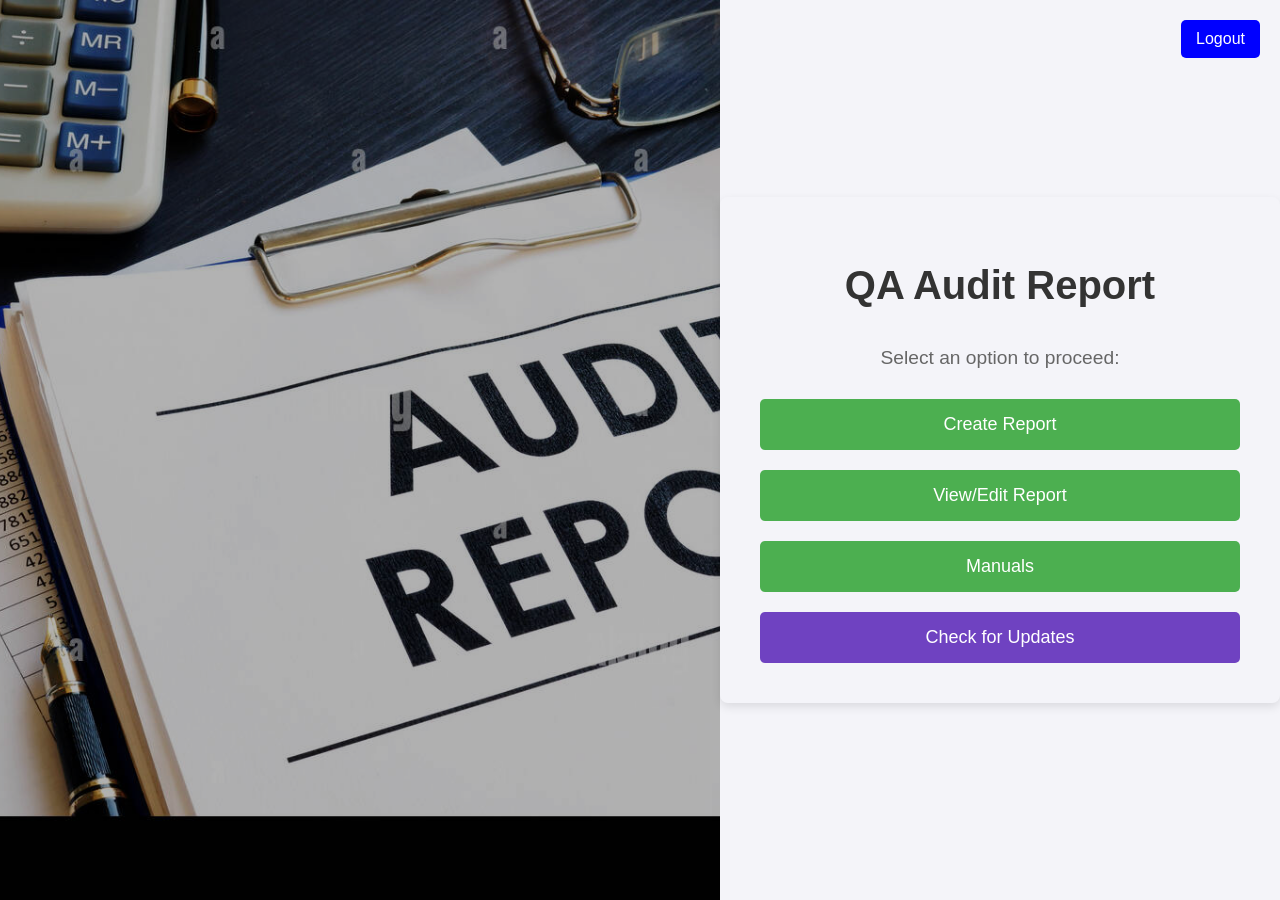
<file: index.html>
<!DOCTYPE html>
<html lang="en">
<head>
  <meta charset="UTF-8">
  <meta name="viewport" content="width=device-width, initial-scale=1.0">
  <title>QA Audit Report</title>
  <style>
    /* General Body Style */
    body {
      margin: 0;
      padding: 0;
      height: 100vh;
      display: flex;
      justify-content: flex-start;
      align-items: center;
      font-family: 'Arial', sans-serif;
      background-color: #f4f4f9;
    }

    /* Background image and left side style */
    .background {
      background-image: url('audit.jpg'); /* Adjust with correct path */
      background-size: cover;
      background-position: center;
      height: 100vh;
      width: 60%;
      filter: brightness(0.7);
    }

    /* Content Section on the Right */
    .content {
      width: 40%;
      padding: 40px;
      border-radius: 8px;
      box-shadow: 0 4px 10px rgba(0, 0, 0, 0.1);
      display: flex;
      flex-direction: column;
      align-items: center;
      justify-content: center;
      position: relative;
    }

    h1 {
      font-size: 2.5rem;
      color: #333;
      margin-bottom: 20px;
      font-weight: bold;
    }

    p {
      font-size: 1.2rem;
      color: #666;
      margin-bottom: 30px;
    }

    /* Button Styling */
    .container {
      display: flex;
      flex-direction: column;
      gap: 20px;
      width: 100%;
    }

    button {
      padding: 15px;
      background-color: #4CAF50;
      color: white;
      border: none;
      border-radius: 5px;
      font-size: 18px;
      cursor: pointer;
      transition: background-color 0.3s ease;
      width: 100%;
    }

    button:hover {
      background-color: #45a049;
    }

    /* Logout Button Style */
    .acto-buttons {
      position: absolute;
      top: 20px;
      right: 20px;
      display: flex;
      align-items: center;
      gap: 10px;
    }

    .logout-button {
      background-color: blue;
      padding: 10px 15px;
      border: none;
      border-radius: 5px;
      color: white;
      font-size: 16px;
      cursor: pointer;
    }

    .logout-button:hover {
      background-color: darkblue;
    }

    /* Modal Overlay Style */
    .modal {
      display: none; /* Hidden by default */
      position: fixed;
      z-index: 2000;
      left: 0;
      top: 0;
      width: 100%;
      height: 100%;
      overflow: auto;
      background-color: rgba(0, 0, 0, 0.6);
      justify-content: center;
      align-items: center;
    }

    .modal-content {
      background-color: #fff;
      margin: auto;
      padding: 20px;
      border-radius: 8px;
      width: 90%;
      max-width: 500px;
      position: relative;
      text-align: center;
    }

    .modal-content h2 {
      margin-top: 0;
    }

    .close {
      position: absolute;
      top: 10px;
      right: 15px;
      font-size: 28px;
      font-weight: bold;
      color: #aaa;
      cursor: pointer;
    }

    .close:hover {
      color: #000;
    }

    /* PDF option buttons in modal */
    .pdf-option {
      display: block;
      margin: 15px auto;
      padding: 12px 20px;
      background-color: #007bff;
      color: #fff;
      border: none;
      border-radius: 5px;
      font-size: 16px;
      cursor: pointer;
      width: 80%;
      max-width: 400px;
    }
    
    .pdf-option:hover {
      background-color: #0056b3;
    }

    /* Responsive Design */
    @media (max-width: 768px) {
      .background {
        width: 100%;
        height: 50%;
      }
      .content {
        width: 100%;
        height: 50%;
        padding: 20px;
      }
      h1 {
        font-size: 2rem;
      }
      p {
        font-size: 1rem;
      }
      button {
        font-size: 16px;
      }
      .acto-buttons {
        top: 10px;
        right: 10px;
      }
      .logout-button {
        font-size: 14px;
        padding: 8px 12px;
      }
    }

.modal-flex-container {
  background: white;
  margin: auto;
  padding: 20px;
  border-radius: 8px;
  width: 90%;
  max-width: 1200px;
  display: flex;
  flex-wrap: wrap;
  justify-content: center;
  align-items: flex-start;
  gap: 40px;
  max-height: 80vh;
  overflow-y: auto;
}

.column {
  flex: 1;
  min-width: 300px;
}

.pdf-option {
  display: block;
  width: 100%;
  text-align: left;
  padding: 10px;
  margin-bottom: 5px;
  font-family: sans-serif;
  font-size: 14px;
  white-space: normal;
  border: none;
  cursor: pointer;
}

    /* Loader Spinner */
    .loader {
      border: 4px solid #f3f3f3;
      border-top: 4px solid #6f42c1;
      border-radius: 50%;
      width: 20px;
      height: 20px;
      animation: spin 2s linear infinite;
      display: inline-block;
      vertical-align: middle;
      margin-right: 8px;
    }
    @keyframes spin {
      0% { transform: rotate(0deg); }
      100% { transform: rotate(360deg); }
    }
</style>
</head>
<body>

  <!-- Logout Button (Top Right) -->
  <header>
    <div class="acto-buttons">
      <button class="logout-button" onclick="logout()">Logout</button>
    </div>
  </header>

  <!-- Background Image Section (Left Side) -->
  <div class="background"></div>

  <!-- Content Section (Right Side) -->
  <div class="content">
    <h1>QA Audit Report</h1>
    <p>Select an option to proceed:</p>
    <div class="container">
      <button onclick="showCreateReportModal()">Create Report</button>
      <button onclick="showViewReportModal()">View/Edit Report</button>
      <!-- Manuals Button -->
      <button onclick="showManualModal()">Manuals</button>
      <!-- Check for Updates Button -->
      <button onclick="triggerDBMigration()" style="background-color: #6f42c1;">Check for Updates</button>
    </div>
  </div>

  <!-- Modal for Create Report Selection -->
  <div id="createReportModal" class="modal" style="display: none;">
    <div class="modal-content" style="max-width: 480px; padding: 25px; border-radius: 12px; box-shadow: 0 10px 30px rgba(0,0,0,0.3);">
      <span class="close" onclick="hideCreateReportModal()">&times;</span>
      <h2 style="color: #2c3e50; margin-bottom: 8px; font-size: 1.6rem;">Select Report Type</h2>
      <p style="color: #7f8c8d; font-size: 0.95rem; margin-bottom: 25px;">Choose the checklist category to create:</p>
      
      <button class="pdf-option" onclick="createStandardReport()" style="background-color: #007bff; font-weight: bold; border-radius: 8px; padding: 14px; margin-bottom: 12px; display: flex; align-items: center; justify-content: center; gap: 10px;">
        QC Checklist
      </button>

      <button class="pdf-option" onclick="createHhpReport()" style="background-color: #d9534f; font-weight: bold; border-radius: 8px; padding: 14px; display: flex; align-items: center; justify-content: center; gap: 10px;">
         HHP LOCO Checklist
      </button>
    </div>
  </div>

  <!-- Modal for View/Edit Report Selection -->
  <div id="viewReportModal" class="modal" style="display: none;">
    <div class="modal-content" style="max-width: 480px; padding: 25px; border-radius: 12px; box-shadow: 0 10px 30px rgba(0,0,0,0.3);">
      <span class="close" onclick="hideViewReportModal()">&times;</span>
      <h2 style="color: #2c3e50; margin-bottom: 8px; font-size: 1.6rem;">View Reports</h2>
      <p style="color: #7f8c8d; font-size: 0.95rem; margin-bottom: 25px;">Select which report dashboard to open:</p>
      
      <button class="pdf-option" onclick="window.location.href='viewReports.php'" style="background-color: #17a2b8; font-weight: bold; border-radius: 8px; padding: 14px; margin-bottom: 12px; display: flex; align-items: center; justify-content: center; gap: 10px;">
        📋 View QC Checklist Reports
      </button>

      <button class="pdf-option" onclick="window.location.href='viewHhpReports.php'" style="background-color: #d9534f; font-weight: bold; border-radius: 8px; padding: 14px; display: flex; align-items: center; justify-content: center; gap: 10px;">
        🚂 View HHP LOCO Reports
      </button>
    </div>
  </div>

<!-- Modal for Manuals -->
<div id="manualModal" class="modal" style="display: none;">
  <div class="modal-flex-container">
     <div class = "column">     
       <h2>Installation Manuals</h2>
<button class="pdf-option"
  onclick="window.open('Manual_Documents/Installation/1.%205%2053%2076%200014%20Loco%20Kavach%20V2.0%20Installation_Manual.pdf', '_blank')">
  Loco Kavach Installation Manual
</button>

 <button class="pdf-option"
  onclick="openManual('Manual_Documents/Installation/1.1%20CoE%20IRISET%20Ltr%2020230803%20-%20Standard%20Drawings%20for%20Kavach%20Fitment%20WAP7%20WAG9%20WAP5%20WAP-5%20WAP-7%20WAG-9.pdf')">
  1. Standard Drawings for Kavach Fitment
</button>

     <button class="pdf-option"
  onclick="openManual('Manual_Documents/Installation/1.2_5%2016%2076%200014%20Personal%20Safety%20Instructions_V1.0.pdf')">
  2. Personal Safety Instructions
</button>

     <button class="pdf-option"
  onclick="openManual('Manual_Documents/Installation/1.3_5%2053%2075%200003%20WFMS%20Operational%20Manual.pdf')">
  3. WFMS Operational Manual 
</button>

<button class="pdf-option"
  onclick="openManual('Manual_Documents/Installation/1.4_5%2016%2049%200426%20LOCO%20KAVACH%20POWER%20SUPPLY%20CONNECTIVITY%20DIAGRAM.pdf')">
  4. Loco Kavach Power Supply Connectivity Diagram
</button>

    <button class="pdf-option"
  onclick="openManual('Manual_Documents/Installation/1.5_5%2016%2049%200608_LOCO%20KAVACH%20INTER%20CONNECTIVITY%20DIAGRAM%20FOR%20E-70-16102024_V1.0.pdf')">
  5. Interconnectivity Diagram (E-70)
</button>

     <button class="pdf-option" onclick="openManual('Manual_Documents/Installation/1.6_5%2016%2049%200618_LOCO%20KAVACH%20INTER%20CONNECTIVITY%20DIAGRAM%20FOR%20CCB_V1.0.pdf')">
  6. Interconnectivity Diagram (CCB)
</button>

     <button class="pdf-option" onclick="openManual('Manual_Documents/Installation/1.7_5%2016%2049%200619_LOCO%20KAVACH%20INTER%20CONNECTIVITY%20DIAGRAM%20FOR%20IRAB_V1.0.pdf')">
  7. Interconnectivity Diagram (IRAB)
</button>

<button class="pdf-option" onclick="openManual('Manual_Documents/Installation/1.8_5%2016%2049%200620%20LOCO%20KAVACH%20CABLE%20ROUTING%20DRAWING%20IN%20WAP-7%20E-70%20LOCO_V1.0.pdf')">
  8. Cable Routing Drawing WAP-7 E-70
</button>
<button class="pdf-option" onclick="openManual('Manual_Documents/Installation/1.9_5%2016%2049%200621%20LOCO%20KAVACH%20CABLE%20ROUTING%20DRAWING%20IN%20CCB%20LOCO_V1.0.pdf')">
  9. Cable Routing Drawing CCB LOCO
</button>
 <button class="pdf-option"
  onclick="window.open('Manual_Documents/Installation/1.12_CoE%20Ltr%20Circulation%20of%20Kavach%20Interfacing%20E-70%20Scheme%20to%20OEMs%20and%20Zonal%20Railways%2020231226.pdf', '_blank')">
  12.CoE Ltr Circulation of Kavach Interfacing E-70 Scheme to OEMs and Zonal Railways 
</button>

      <button class="pdf-option" onclick="openManual('Manual_Documents/Installation/1.14_5%2016%2067%200854%20BIU%20Schematic%20Interfaced%20with%20IRAB_Rev0.pdf')">
  14. BIU Schematic Interfaced with IRAB
</button>

      <button class="pdf-option" onclick="openManual('Manual_Documents/Installation/1.15_5%2016%2049%200624_INTER-CONNECTION%20DRAWING%20FROM%20CAB%20TERMINATION%20UNIT%20AND%20SB%20PANELS%20E-70_V1.0.pdf')">
  15. Interconnection Drawing Cab Termination (E-70)
</button>

     <button class="pdf-option" onclick="openManual('Manual_Documents/Installation/1.16_5%2016%2049%200625_INTER-CONNECTION%20DRAWING%20FROM%20CAB%20TERMINATION%20UNIT%20AND%20SB%20PANELS%20CCB_Rev1.0.pdf')">
  16. Interconnection Drawing Cab Termination (CCB)
</button>

     <button class="pdf-option" onclick="openManual('Manual_Documents/Installation/1.18_EG-IC-FT-57%20Rev1%20Loco%20KAVACH%20Configuration%20File%20Request%20Form.pdf')">
  18. Loco Kavach Configuration File Request Form
</button>

      <button class="pdf-option" onclick="openManual('Manual_Documents/Installation/1.19_EG-EN-FT-21%20Rev1%20Loco%20Configuration%20file%20generation%20report.pdf')">
  19. Loco Configuration File generation report
</button>

<button class="pdf-option" 
    onclick="window.open('Manual_Documents/Installation/1.20_5%2053%2053%200059_In-process%20QC%20procedure%20for%20On%20Board%20KAVACH%20in%20Electric%20Locomotives_V1.4.pdf.pdf', '_blank')">
  20. In-process QC Onboard KAVACH
</button>




<button class="pdf-option" onclick="openManual('Manual_Documents/Installation/1.21_EG-IC-FT-62%20Rev2%20In-Process%20QC%20Checklist%20for%20Loco%20KAVACH%20Installation.pdf')">
  21. Loco KAVACH In-Process QC Checklist
</button>

<button class="pdf-option" onclick="openManual('Manual_Documents/Installation/1.22_5%2053%2053%200088%20InProcess%20QC%20procedure%20for%20On%20Board%20KAVACH%20For%20HHP%20Locomotives_V1.0.pdf')">
  1.22. In-Process QC Procedure for On Board KAVACH for HHP Locomotives
</button>


</div>

    <!-- Maintenance Manuals Column -->
     <div class = "column">
      <h2>Maintenance Manuals</h2>
     <button class="pdf-option"
  onclick="window.open('Manual_Documents/Maintenance/2.%205%2053%2076%200005%20Loco%20Kavach%20Maintenance%20and%20Troubleshooting%20Manual_V1.0.pdf', '_blank')">
  Loco Kavach Maintenance and Troubleshooting Manual
</button>

   <button class="pdf-option" onclick="openManual('Manual_Documents/Maintenance/2.1_5%2016%2076%200014%20Personal%20Safety%20Instructions_V1.0.pdf')">
  1. Personal Safety Instructions
</button>


     <button class="pdf-option" onclick="openManual('Manual_Documents/Maintenance/2.2_5%2016%2049%200426%20LOCO%20KAVACH%20POWER%20SUPPLY%20CONNECTIVITY%20DIAGRAM_Rev1.1.pdf')">
  2. Loco Kavach Power Supply Connectivity Diagram
</button>

      <button class="pdf-option" onclick="openManual('Manual_Documents/Maintenance/2.3_5%2016%2049%200608_LOCO%20KAVACH%20INTER%20CONNECTIVITY%20DIAGRAM%20FOR%20E-70-16102024_V1.0.pdf')">
  3. Interconnectivity E-70
</button>

    <button class="pdf-option" onclick="openManual('Manual_Documents/Maintenance/2.4_5%2016%2049%200618_LOCO%20KAVACH%20INTER%20CONNECTIVITY%20DIAGRAM%20FOR%20CCB_V1.0.pdf')">
  4. Interconnectivity CCB
</button>

     <button class="pdf-option" onclick="openManual('Manual_Documents/Maintenance/2.5_5%2016%2049%200619_LOCO%20KAVACH%20INTER%20CONNECTIVITY%20DIAGRAM%20FOR%20IRAB_V1.0.pdf')">
  5. Interconnectivity IRAB
</button>

     <button class="pdf-option" onclick="openManual('Manual_Documents/Maintenance/2.6_5%2016%2049%200628_Block%20Diagram%20of%20Loco%20KAVACH%20Vital%20Computer_Rev1.0.pdf')">
  6. Block Diagram of Loco KAVACH Vital Computer
</button>

     <button class="pdf-option" onclick="openManual('Manual_Documents/Maintenance/2.7_5%2016%2049%200629_Block%20Diagram%20of%20Radio%20Unit_Rev1.0.pdf')">
  7. Block Diagram of Radio Unit
</button>

    <button class="pdf-option" onclick="openManual('Manual_Documents/Maintenance/2.8_5%2016%2049%200630_Block%20Diagram%20of%20Interface%20Modules_Rev1.0.pdf')">
  8. Block Diagram of Interface Modules
</button>

      <button class="pdf-option" onclick="openManual('Manual_Documents/Maintenance/2.9_5%2016%2049%200624_INTER-CONNECTION%20DRAWING%20FROM%20CAB%20TERMINATION%20UNIT%20AND%20SB%20PANELS%20E-70_V1.0.pdf')">
  9. Interconnection E70
</button>

    <button class="pdf-option" onclick="openManual('Manual_Documents/Maintenance/2.10_6_5%2016%2049%200625_INTER-CONNECTION%20DRAWING%20FROM%20CAB%20TERMINATION%20UNIT%20AND%20SB%20PANELS%20CCB_Rev1.0.pdf')">
  10. Interconnection CCB
</button>


      <button class="pdf-option" onclick="openManual('Manual_Documents/Maintenance/2.12_5%2053%2076%200014%20Loco%20Kavach%20V2.0%20Installation_Manual.pdf')">
  12.Loco Kavach V2.0 Installation_Manual
</button>
<button class="pdf-option" onclick="openManual('Manual_Documents/Maintenance/2.14_14_CoE%20Lr.%20to%20RDSO%20wrt%20Draft%20Maintenance%20Activities%20of%20Onboard%20Kavach%20with%20Annexures%2020240131.pdf')">
  14. Draft Maintenance Activities
</button>

  
<script>
  function openManual(filePath) {
    const fullPath = decodeURIComponent(filePath); 
    window.open(fullPath, '_blank');
  }
</script>

  </div>
</div>
</div>

<!-- Modal for Update Status -->
<div id="updateModal" class="modal" style="display: none;">
  <div class="modal-content" style="max-width: 600px;">
    <span class="close" onclick="hideUpdateModal()">&times;</span>
    <h2 style="color: #6f42c1; margin-bottom: 15px;">System Update Status</h2>
    <div id="updateStatusText" style="text-align: left; padding: 15px; max-height: 350px; overflow-y: auto; font-family: monospace; font-size: 0.9rem; background: #fafafa; border: 1px solid #ddd; border-radius: 4px; line-height: 1.5; white-space: pre-line;">
      Checking for updates...
    </div>
    <button onclick="hideUpdateModal()" style="margin-top: 15px; background-color: #6c757d; width: auto; padding: 10px 20px; display: inline-block;">Close</button>
  </div>
</div>

  <script>
    function triggerDBMigration() {
      const modal = document.getElementById('updateModal');
      const statusText = document.getElementById('updateStatusText');
      modal.style.display = 'flex';
      statusText.innerHTML = '<span class="loader"></span> Running database migration and checklist sync... Please wait.';
      
      fetch('db_migration.php')
        .then(response => response.text())
        .then(data => {
          statusText.innerHTML = data;
        })
        .catch(error => {
          statusText.innerHTML = '<span style="color: red;">Failed to run updates: ' + error + '</span>';
        });
    }

    function hideUpdateModal() {
      document.getElementById('updateModal').style.display = 'none';
    }




 
    function showCreateReportModal() {
      document.getElementById('createReportModal').style.display = 'flex';
    }

    function hideCreateReportModal() {
      document.getElementById('createReportModal').style.display = 'none';
    }

    function showViewReportModal() {
      document.getElementById('viewReportModal').style.display = 'flex';
    }

    function hideViewReportModal() {
      document.getElementById('viewReportModal').style.display = 'none';
    }

    function createStandardReport() {
      const storedUserId = localStorage.getItem("user_id");
      const storedEmployeeName = localStorage.getItem("employee_name");

      sessionStorage.clear();
      localStorage.clear();

      if (storedUserId) localStorage.setItem("user_id", storedUserId);
      if (storedEmployeeName) localStorage.setItem("employee_name", storedEmployeeName);

      window.location.href = 'create.html#0.0';
    }

    function createHhpReport() {
      const storedUserId = localStorage.getItem("user_id");
      const storedEmployeeName = localStorage.getItem("employee_name");

      sessionStorage.clear();
      localStorage.clear();

      if (storedUserId) localStorage.setItem("user_id", storedUserId);
      if (storedEmployeeName) localStorage.setItem("employee_name", storedEmployeeName);

      window.location.href = 'create_hhp.html#0.0';
    }

    function logout() {
      alert("Logging out...");
      window.location.href = 'login.html';
    }

    // Open the manual PDF in a new tab
    function openManual(filePath) {
      window.open(filePath, '_blank');
    }

    // Show the modal with manual options
    function showManualModal() {
      document.getElementById('manualModal').style.display = 'flex';
    }

    // Hide the modal
    function hideManualModal() {
      document.getElementById('manualModal').style.display = 'none';
    }

    // Hide modal if user clicks outside the modal content
    window.onclick = function(event) {
      const modal = document.getElementById('manualModal');
      if (event.target === modal) {
        modal.style.display = 'none';
      }
    }
  </script>
</body>
</html>
</file>
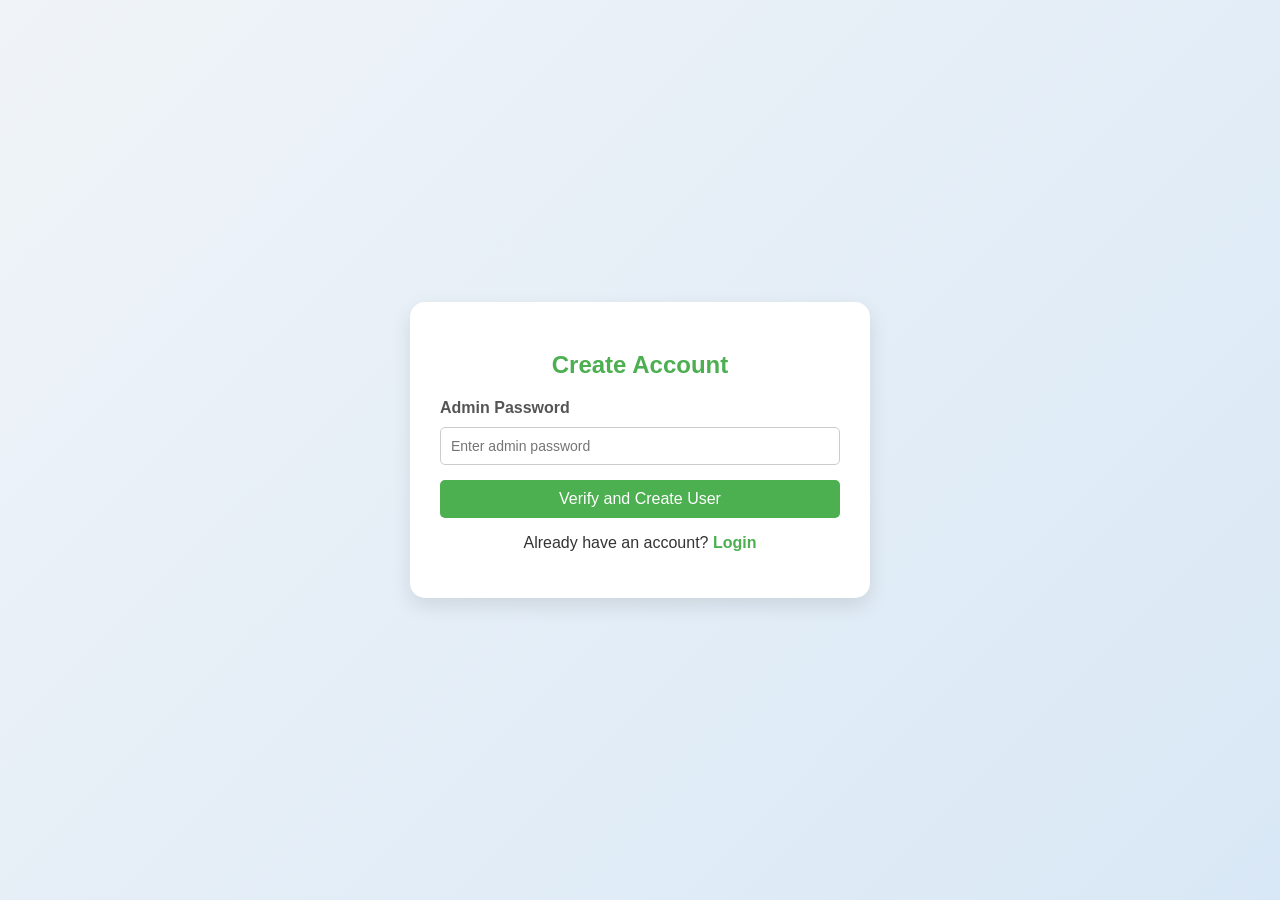
<file: account.html>
<!DOCTYPE html>
<html lang="en">
<head>
    <meta charset="UTF-8">
    <meta name="viewport" content="width=device-width, initial-scale=1.0">
    <title>Create Account</title>
    <style>
        /* General Styling */
        body {
            font-family: 'Arial', sans-serif;
            background: linear-gradient(135deg, #f0f4f8, #d9e8f6);
            display: flex;
            justify-content: center;
            align-items: center;
            height: 100vh;
            margin: 0;
            color: #333;
        }

        .create-account-container {
            background: #fff;
            color: #333;
            padding: 30px;
            border-radius: 15px;
            box-shadow: 0 8px 20px rgba(0, 0, 0, 0.1);
            width: 100%;
            max-width: 400px;
            animation: fadeIn 1s ease-in-out;
        }

        /* Form Header */
        h2 {
            text-align: center;
            color: #4CAF50;
            margin-bottom: 20px;
        }

        /* Label and Input Fields */
        label {
            display: block;
            margin: 10px 0 5px;
            font-weight: bold;
            color: #555;
        }

        input[type="text"], input[type="password"] {
            width: 100%;
            padding: 10px;
            margin: 5px 0 15px;
            border-radius: 5px;
            border: 1px solid #ccc;
            box-sizing: border-box;
            font-size: 14px;
        }

        input:focus {
            border-color: #4CAF50;
            outline: none;
            box-shadow: 0 0 5px rgba(76, 175, 80, 0.3);
        }

        /* Submit Button */
        button {
            width: 100%;
            padding: 10px;
            background: #4CAF50;
            border: none;
            color: white;
            border-radius: 5px;
            font-size: 16px;
            cursor: pointer;
            transition: background 0.3s ease;
        }

        button:hover {
            background: #45a049;
        }

        /* Link Section */
        .link {
            text-align: center;
            margin-top: 15px;
        }

        .link a {
            text-decoration: none;
            color: #4CAF50;
            font-weight: bold;
            transition: color 0.3s ease;
        }

        .link a:hover {
            color: #45a049;
        }

        /* Animations */
        @keyframes fadeIn {
            from {
                opacity: 0;
                transform: translateY(-20px);
            }
            to {
                opacity: 1;
                transform: translateY(0);
            }
        }
    </style>
</head>
<body>
    <div class="create-account-container">
        <h2>Create Account</h2>
        <form action="verify_admin.php" method="POST">
            <label for="admin_password">Admin Password</label>
            <input type="password" id="admin_password" name="admin_password" placeholder="Enter admin password" required>

            <button type="submit">Verify and Create User</button>
        </form>
        <div class="link">
            <p>Already have an account? <a href="login.html">Login</a></p>
        </div>
    </div>
</body>
</html>
</file>
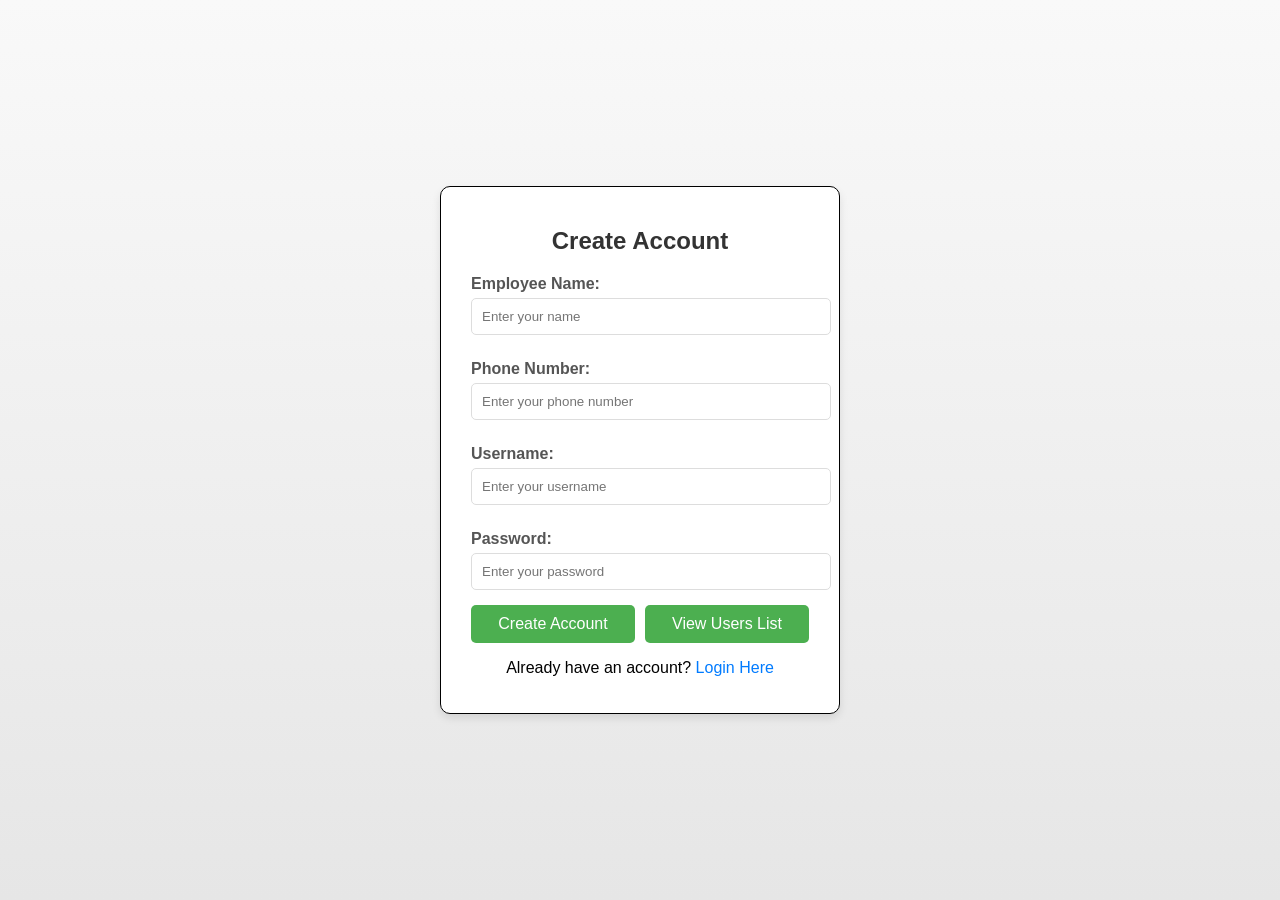
<file: create_user.html>
<!DOCTYPE html>
<html lang="en">
<head>
  <meta charset="UTF-8">
  <meta name="viewport" content="width=device-width, initial-scale=1.0">
  <title>Create Account</title>
  <style>
    body {
      font-family: Arial, sans-serif;
      background: linear-gradient(to bottom, #f9f9f9, #e6e6e6);
      height: 100vh;
      margin: 0;
      display: flex;
      justify-content: center;
      align-items: center;
    }

    .container {
      background: white;
      border: 1px solid black;
      border-radius: 10px;
      box-shadow: 0 4px 8px rgba(0, 0, 0, 0.1);
      padding: 20px 30px;
      max-width: 400px;
      width: 100%;
      box-sizing: border-box;
    }

    h2 {
      text-align: center;
      margin-bottom: 20px;
      color: #333;
    }

    label {
      font-weight: bold;
      display: block;
      margin: 10px 0 5px;
      color: #555;
    }

    input[type="text"], input[type="password"] {
      width: 100%;
      padding: 10px;
      margin-bottom: 15px;
      border-radius: 5px;
      border: 1px solid #ddd;
    }

    .buttons {
      display: flex;
      justify-content: space-between;
      gap: 10px;
    }

    button {
      flex: 1;
      padding: 10px 20px;
      background-color: #4CAF50;
      color: white;
      border: none;
      border-radius: 5px;
      font-size: 16px;
      cursor: pointer;
      text-align: center;
    }

    button:hover {
      background-color: #45a049;
    }

    .link {
      text-align: center;
      margin-top: 15px;
    }

    .link a {
      text-decoration: none;
      color: #007BFF;
    }

    .link a:hover {
      text-decoration: underline;
    }
  </style>
  <script>
    function validateForm() {
      const employeeName = document.getElementById("employee-name").value.trim();
      const phoneNumber = document.getElementById("phone-number").value.trim();
      const username = document.getElementById("username").value.trim();
      const password = document.getElementById("password").value.trim();

      // Validate Employee Name
      if (employeeName.length < 3 || employeeName.length > 50) {
        alert("Employee Name must be between 3 and 50 characters.");
        return false;
      }

      // Validate Phone Number
      if (!/^\d{10}$/.test(phoneNumber)) {
        alert("Phone Number must contain exactly 10 digits.");
        return false;
      }

      // Validate Username and Password
      if (username === "" || password === "") {
        alert("Username and Password are required.");
        return false;
      }

      return true;
    }
  </script>
</head>
<body>
  <div class="container">
    <h2>Create Account</h2>
    <form action="create_user.php" method="POST" onsubmit="return validateForm()">
      <label for="employee-name">Employee Name:</label>
      <input type="text" id="employee-name" name="employee_name" placeholder="Enter your name" required>

      <label for="phone-number">Phone Number:</label>
      <input type="text" id="phone-number" name="phone_number" placeholder="Enter your phone number" required>

      <label for="username">Username:</label>
      <input type="text" id="username" name="username" placeholder="Enter your username" required>

      <label for="password">Password:</label>
      <input type="password" id="password" name="password" placeholder="Enter your password" required>

      <div class="buttons">
        <button type="submit">Create Account</button>
        <button type="button" onclick="window.location.href='view_users.php'">View Users List</button>
      </div>
    </form>

    <div class="link">
      <p>Already have an account? <a href="login.html">Login Here</a></p>
    </div>
  </div>
</body>
</html>
</file>
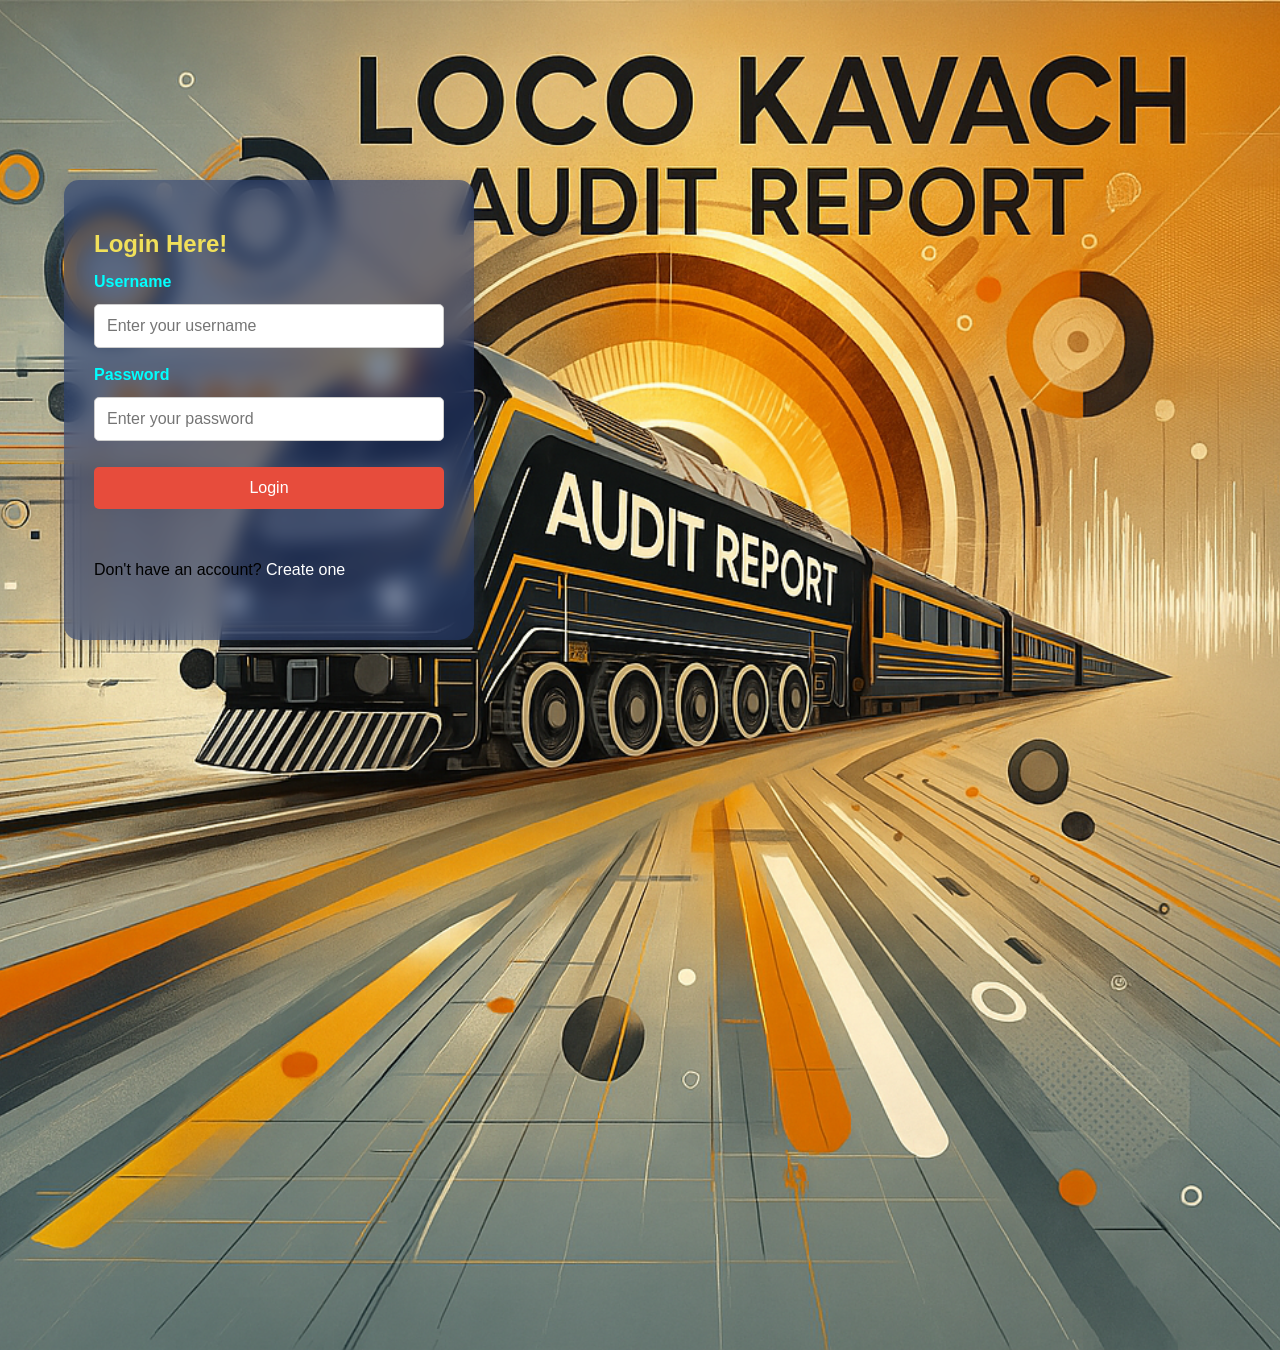
<file: login.html>
<!DOCTYPE html>
<html lang="en">
<head>
    <meta charset="UTF-8">
    <meta name="viewport" content="width=device-width, initial-scale=1.0">
    <title>Login</title>
    <style>
        body {
            font-family: 'Arial', sans-serif;
            background-color: #f4f4f9;
            margin: 0;
            background-image: url('locoss.png'); /* Replace with your actual image path */
            background-repeat: no-repeat;
            background-size: cover; /* Ensures the image covers the entire viewport */
            background-position: center; /* Centers the image */
            height: 150vh; /* Ensure body takes full viewport height */
            display: flex;
            justify-content: flex-start; /* Align items to the left */
            align-items: center;
        }

        body {
           overflow: hidden; /* Hides the scrollbar */
        }

        .login-container {
            padding: 30px;
            border-radius: 15px;
            box-shadow: 0 0 15px rgba(45, 62, 119, 0.2);
            width: 100%;
            max-width: 350px; /* Decreased width */
            height: 400px; /* Increased height */
            background-color: rgba(38, 60, 117, 0.6); /* Transparent background */
            position: absolute;
            left: 5%; /* Align to the left side */
            top: 20%; /* Vertical positioning */
            backdrop-filter: blur(10px); /* Glass/frosted glass effect */
        }

        h2 {
            text-align: left;
            color: #f1e05a;
            margin-bottom: 15px;
        }

        label {
            display: block;
            margin: 10px 0 5px;
            color: #00FFFF;
            font-weight: bold;
        }

        input[type="text"], input[type="password"] {
            width: 100%;
            padding: 12px;
            margin: 8px 0;
            border-radius: 5px;
            border: 1px solid #ccc;
            box-sizing: border-box;
            font-size: 16px;
        }

        input[type="text"]:focus, input[type="password"]:focus {
            border-color: #4CAF50; /* Highlight border on focus */
            outline: none;
        }

        button {
            width: 100%;
            padding: 12px;
            background-color: #e74c3c; /* Red button */
            border: none;
            color: white;
            border-radius: 5px;
            font-size: 16px;
            cursor: pointer;
        }

        button:hover {
            background-color: #c0392b; /* Darker red on hover */
        }

        .link {
            text-align: left;
            margin-top: 10px;
        }

        .link a {
            text-decoration: none;
            color: #fff;
        }

        .link a:hover {
            text-decoration: underline;
        }
    </style>
</head>
<body>
    <div class="login-container">
        <h2>Login Here!</h2>
        <!-- Login form -->
        <form id="loginForm">
            <label for="username">Username</label>
            <input type="text" id="username" name="username" placeholder="Enter your username" required>

            <label for="password">Password</label>
            <input type="password" id="password" name="password" placeholder="Enter your password" required><br><br>

            <button type="submit">Login</button>
        </form> <br><br>
        <div class="link">
            <p>Don't have an account? <a href="account.html">Create one</a></p>
        </div>
    </div>

    <script>

        document.getElementById('loginForm').addEventListener('submit', async function (event) {
            event.preventDefault(); // Prevent default form submission
        
            const username = document.getElementById('username').value.trim();
            const password = document.getElementById('password').value.trim();
        
            if (!username || !password) {
                alert("Username and password are required!");
                return;
            }
        
            try {
                console.log("Attempting login with username:", username);
        
                // Send login request to PHP
                let response = await fetch('login.php', {
                    method: 'POST',
                    headers: { 'Content-Type': 'application/x-www-form-urlencoded' },
                    body: `username=${encodeURIComponent(username)}&password=${encodeURIComponent(password)}`
                });
        
                let data = await response.json();
                console.log("Server Response:", data);
        
                if (data.success) {
                    console.log("Login successful! User ID:", data.user_id);
        
                    // Store session data in local storage
                    localStorage.setItem("user_id", data.user_id);
                    localStorage.setItem("username", username);
                    localStorage.setItem("employee_name", data.employee_name);  // Save the employee name
                    if (data.role) {
                        localStorage.setItem("role", data.role);
                    }
        
                    // ✅ Role-based redirection
                    if (data.role === "admin") {
                        console.log("Redirecting to Admin Dashboard...");
                        window.location.href = "index.html"; // Change to actual admin page
                    } else {
                        console.log("Redirecting to User Dashboard...");
                        window.location.href = "index.html"; // Change to actual user page
                    }
                } else {
                    console.error("Login failed:", data.message);
                    alert(data.message); // Show error message
                }
            } catch (error) {
                console.error("Login Error:", error);
                alert("An error occurred. Please try again!");
            }
        });
        
        
        
    </script>
        
</body>
</html>
</file>
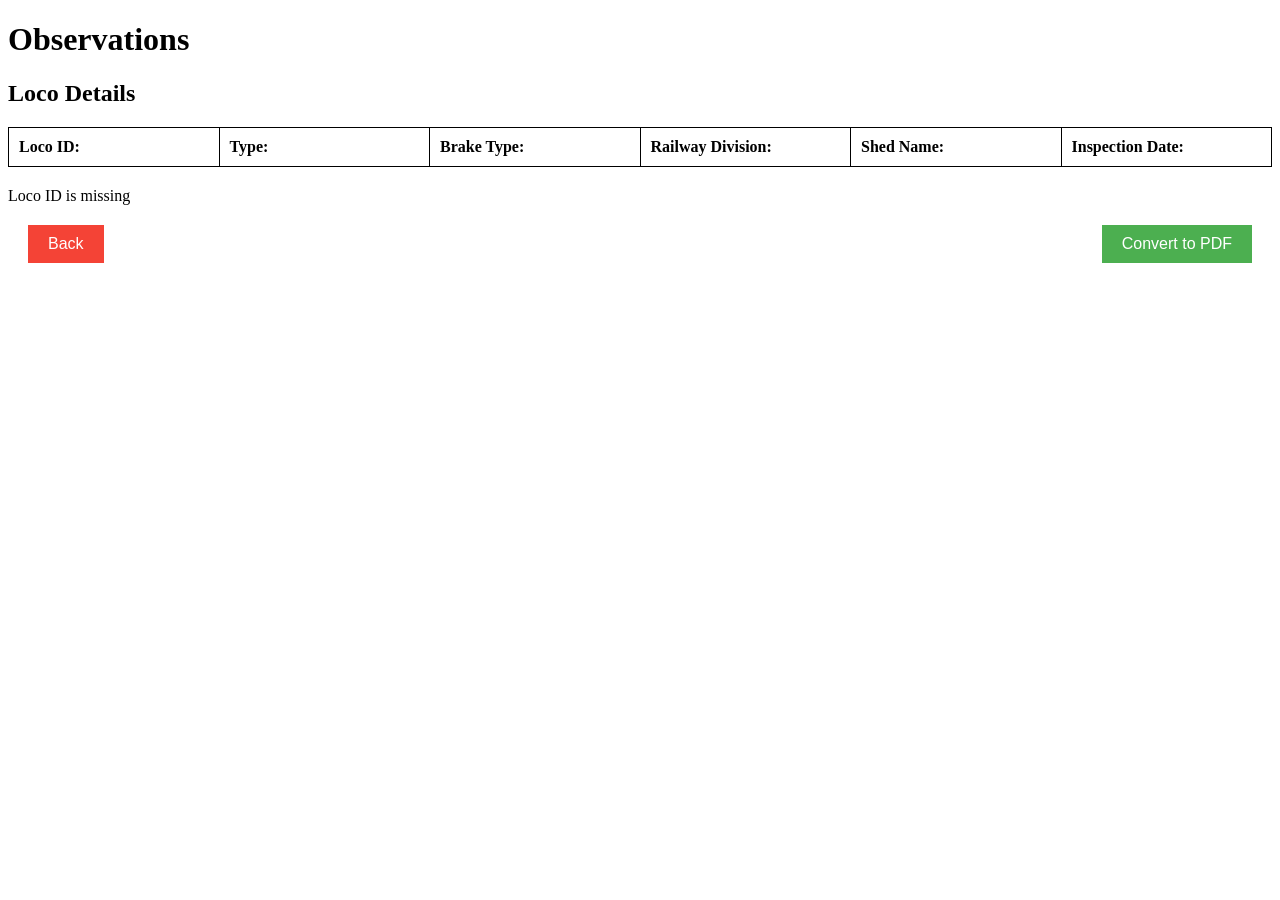
<file: observations.html>
<!DOCTYPE html>
<html lang="en">

<head>
  <meta charset="UTF-8">
  <meta name="viewport" content="width=device-width, initial-scale=1.0">
  <title>Observations</title>
  <link rel="stylesheet" href="https://cdnjs.cloudflare.com/ajax/libs/font-awesome/6.4.2/css/all.min.css">
  <script src="libs/jquery-3.6.0.min.js"></script>
  <script src="libs/zxing-browser.min.js"></script>
  <script src="libs/jspdf.umd.min.js"></script>
  <script src="libs/jspdf.plugin.autotable.min.js"></script>
  <script>
    function formatDescription(description) {
      let decoded = (description || "")
        .replace(/&lt;/g, "<")
        .replace(/&gt;/g, ">")
        .replace(/&amp;/g, "&")
        .replace(/&quot;/g, '"')
        .replace(/&#039;/g, "'");
      return (
        decoded
          .replace(/<[^>]*>/g, "")
          .trim()
          .replace(/\s+/g, " ")
          .replace(/:+(?=\s*\d)/g, "")
          .replace(/:+$/, "")
          .replace(/ (\d+)$/, " - $1")
      );
    }
    const specificOptions = {
    "2.1": ["Present", "Not Present"],
    "2.38,2.39,2.40,2.3": ["Matching", "Not Matching", "Not Installed", "Not Applicable"], "2.2,2.4,2.5,2.6,2.7,2.8,2.9,2.10,2.11,2.12,2.13,2.14,2.15,2.16,2.17,2.18,2.19,2.20,2.21,2.22,2.23,2.24,2.25,2.26,2.27,2.28,2.29,2.30,2.31,2.32,2.33,2.34,2.35,2.36,2.37": ["Matching", "Not Matching", "Not Installed"],
    "3.6,14.13": ["Matching", "Not Matching"],
    "8.1,8.2,8.3,8.4,8.5,8.6": ["Yes", "No", "Accepted with Deviation", "No but accepted"],
    "3.3,3.4,3.5,3.5.1,3.5.2,3.12,3.13,6.2,6.4,6.7,7.2,9.1-9.6,14.2,14.6,15.2,15.4,15.10,15.5,15.5.1,3.12,3.13,5.7,6.10,6.11,5.1,14.8,5.2,5.3,9.7,5.8,5.7,15.9,8.7,8.8,8.9,8.10,8.13.1,8.13.2,8.13.3,8.13.4": ["Yes", "No"],
    "3.1,3.8,6.8,6.9,14.2,14.15.1,14.18,14.18.1,14.19,15.8,14.15,14.17,5.6,10.4,8.11,8.12": ["Connected", "Not Connected"],
    "1.1,1.2,3.2,6.1": ["Available", "Not Available"],
    "6.5,8.14": ["Applied", "Not Applied"],
    "4.2,6.6,6.10,7.3,14.20,3.9,3.14,5.8,14.14,15.7,6.12,5.9,5.5,8.13": ["Routing Done", "Routing Not Done"],
    "4.1,15.6": ["Fixed", "Not Fixed"],
    "6.3,7.1,14.3,14.12,15.3,14.7,3.7,14.15.2": ["Torquing done", "Torquing Not done"],
    "10.1-10.3,14.1,14.11,15.1": ["Installed", "Not Installed"],
    "14.10,14.9": ["Aligned", "Not Aligned"],
    "14.4,14.5": ["Positioning done", "Positioning not done"],
    "14.16": ["Welding done", "Welding Not done"],
    "15.11,7.4,14.21": ["Locked", "Not Locked"],
    "3.11": ["Cables Connected", "Cables Not Connected"],
    "12.9,12.7,11.4,11.2,11.1,11.1.1,15.2.1,5.4": ["Yes", "No", "Not Applicable"],
    "12.8": ["Fixed", "Not Fixed", "Not Applicable"],
    "12.6,12.2,12.1,11.7,11.10": ["Installed", "Not Installed", "Not Applicable"],
    "12.5,11.6": ["Routing Done", "Routing Not Done", "Not Applicable"],
    "12.4,11.5,13.1,13.4,13.5,13.6,11.8,11.9,11.11,16.5": ["Connected", "Not Connected", "Not Applicable"],
    "12.3": ["Matching", "Not Matching", "Not Applicable"],
    "11.3": ["Applied", "Not Applied", "Not Applicable"],
    "13.2,13.3": ["Verified and ok", "Not ok", "Not Applicable"],
    "16.1,16.2,16.3,16.4":  ["Yes", "No", "Not Applicable"],
    "3.10": ["Metal clamps implemented", "Metal clamps not implemented"]

  };
  </script>
  <style>
    .status-green {
      background-color: green;
      color: white;
    }

    .status-red {
      background-color: red;
      color: white;
    }

    .status-blue {
      background-color: blue;
      color: white;
    }

    .status-yellow {
      background-color: yellow;
      color: black;
    }

    table {
      width: 100%;
      border-collapse: collapse;
      margin-bottom: 20px;
    }

    th,
    td {
      border: 1px solid black;
      padding: 10px;
      text-align: left;
    }

    th:first-child,
    td:first-child {
      text-align: center;
    }

    /* Center S.No column */
    img {
      max-width: 50px;
      cursor: pointer;
    }

    .green {
      color: green;
      font-weight: bold;
    }

    .red {
      color: red;
      font-weight: bold;
    }

    .btn-container {
      margin: 20px 0;
      text-align: center;
    }

    .btn-container button {
      padding: 10px 20px;
      font-size: 16px;
      cursor: pointer;
    }

    .loco-details table {
      width: 100%;
      border-collapse: collapse;
      margin-bottom: 20px;
    }

    .loco-details td {
      padding: 10px;
      border: 1px solid black;
      text-align: left;
      width: 16%;
    }

    .loco-details strong {
      font-weight: bold;
    }

    .eye-icon {
      margin-left: 10px;
      cursor: pointer;
      color: #007bff;
      font-size: 18px;
    }

    .btn-container {
      display: flex;
      justify-content: space-between;
      align-items: center;
      margin: 20px;
    }

    #back-btn {
      background-color: #f44336;
      color: white;
      border: none;
      padding: 10px 20px;
      cursor: pointer;
      font-size: 16px;
      transition: background-color 0.3s ease;
    }

    #back-btn:hover {
      background-color: #d32f2f;
    }

    #convert-pdf-btn {
      background-color: #4CAF50;
      color: white;
      border: none;
      padding: 10px 20px;
      cursor: pointer;
      font-size: 16px;
      transition: background-color 0.3s ease, opacity 0.3s ease;
    }

    #convert-pdf-btn:disabled {
      background-color: #a5d6a7;
      opacity: 0.6;
      cursor: not-allowed;
    }

    #convert-pdf-btn:hover:not(:disabled) {
      background-color: #388e3c;
    }

    #go-to-report-btn {
      background-color: #2196F3;
      color: white;
      padding: 10px 20px;
      text-decoration: none;
      border-radius: 5px;
      font-size: 16px;
      transition: background-color 0.3s ease;
    }

    #go-to-report-btn:hover {
      background-color: #1976D2;
    }

    #observations-container {
      margin-bottom: 20px;
    }
  </style>
</head>

<body>
  <h1>Observations</h1>
  <div class="loco-details">
    <h2>Loco Details</h2>
    <table>
      <tr>
        <td><strong>Loco ID:</strong> <span id="loco-id"></span></td>
        <td><strong>Type:</strong> <span id="loco-type"></span></td>
        <td><strong>Brake Type:</strong> <span id="brake-type"></span></td>
        <td><strong>Railway Division:</strong> <span id="railway-division"></span></td>
        <td><strong>Shed Name:</strong> <span id="shed-name"></span></td>
        <td><strong>Inspection Date:</strong> <span id="inspection-date"></span></td>
      </tr>
    </table>
  </div>
  <div id="observations-container"></div>
  <div class="btn-container">
    <button id="back-btn" onclick="window.history.back()">Back</button>
    <button id="convert-pdf-btn" onclick="createNewReport()">Convert to PDF</button>
    <div id="success-message" style="display: none; color: green; margin-top: 10px;">
      PDF successfully created! Click <strong>Go to Report</strong> to view.
    </div>
    <a href="viewReports.php" id="go-to-report-btn" class="btn-link" style="display: none;">Go to Report</a>
  </div>
  <script>
    const locoDetails = JSON.parse(sessionStorage.getItem('locoDetails'));
    if (locoDetails) {
      const currentDate = new Date();
      const formattedCurrentDate = `${currentDate.getDate().toString().padStart(2, '0')}-${(currentDate.getMonth() + 1).toString().padStart(2, '0')}-${currentDate.getFullYear()}`;
      document.getElementById("loco-id").textContent = locoDetails.loco_id || 'N/A';
      document.getElementById("loco-type").textContent = locoDetails.loco_type || 'N/A';
      document.getElementById("brake-type").textContent = locoDetails.brake_type || 'N/A';
      document.getElementById("railway-division").textContent = locoDetails.railway_division || 'N/A';
      document.getElementById("shed-name").textContent = locoDetails.shed_name || 'N/A';
      document.getElementById("inspection-date").textContent = formattedCurrentDate || 'N/A';
    } else {
      console.error('Loco details not found in sessionStorage');
    }

    async function fetchObservations() {
      let loco_id = locoDetails?.loco_id;
      if (!loco_id) {
        console.error("Loco ID is missing.");
        return { status: 'error', message: 'Loco ID is missing' };
      }
      try {
        const response = await fetch(`fetch_observations.php?loco_id=${loco_id}`);
        const text = await response.text();

        let data;
        try {
          data = JSON.parse(text);
        } catch (parseError) {
          console.error("JSON parsing error:", parseError, "Raw text:", text);
          return { status: 'error', message: 'Invalid JSON format from backend' };
        }
        if (data.status === 'success' && Array.isArray(data.data)) {
          const filteredData = data.data.filter(row => row.observation_status && row.observation_status.trim() !== '' && row.observation_status.trim() !== 'Select');
          data.data = filteredData;
        }
        return data;
      } catch (error) {
        console.error("Fetch error:", error);
        return { status: 'error', message: error.message || 'Network error occurred' };
      }
    }

    function createObservationsTable(observations) {
      const table = document.createElement("table");
      table.innerHTML = `
        <thead>
          <tr>
            <th style="text-align: center;">S_no</th>
            <th>Description</th>
            <th>Status</th>
            <th>Remarks</th>
            <th>Image</th>
          </tr>
        </thead>
        <tbody></tbody>
      `;
      const tbody = table.querySelector("tbody");
      const grouped = {};
      observations.forEach(obs => {
        const section = obs.S_no && typeof obs.S_no === 'string' && obs.S_no.includes('.') ? obs.S_no.split('.')[0] : null;
        if (!section) {
          console.warn(`Invalid S_no: ${obs.S_no}`);
          return;
        }
        if (!grouped[section]) grouped[section] = [];
        grouped[section].push(obs);
      });
      let closedPoints = 0;
      const totalPoints = 183;
      Object.keys(grouped).sort((a, b) => Number(a) - Number(b)).forEach(section => {
        const sectionRows = grouped[section];
        if (section !== "1" && section !== "2") {
          let startTime = '', completedTime = '', totalTime = '';
          let startDateObj = null, completedDateObj = null;
          if (sectionRows.length > 0) {
            const parseDate = s => {
              if (!s || typeof s !== 'string') return null;
              const date = new Date(s.replace(' ', 'T'));
              return isNaN(date.getTime()) ? null : date;
            };

            const createdTimes = sectionRows.map(obs => parseDate(obs.created_at)).filter(Boolean);
            const updatedTimes = sectionRows.map(obs => parseDate(obs.updated_at)).filter(Boolean);
            if (createdTimes.length > 0) {
              startDateObj = new Date(Math.min(...createdTimes));
              startTime = startDateObj.toLocaleString();
            }
            if (updatedTimes.length > 0) {
              completedDateObj = new Date(Math.max(...updatedTimes));
              completedTime = completedDateObj.toLocaleString();
            } else if (createdTimes.length > 0) {
              completedDateObj = new Date(Math.max(...createdTimes));
              completedTime = completedDateObj.toLocaleString();
            }
            if (startDateObj && completedDateObj) {
              const ms = completedDateObj - startDateObj;
              const totalSeconds = Math.floor(ms / 1000);
              const hours = Math.floor(totalSeconds / 3600);
              const minutes = Math.floor((totalSeconds % 3600) / 60);
              const seconds = totalSeconds % 60;
              totalTime = `${hours}h ${minutes}m ${seconds}sec`;
            }
          }
          const summaryTr = document.createElement("tr");
          summaryTr.style.background = "#f0f8ff";
          summaryTr.innerHTML = `
            <td colspan="5" style="font-weight:bold;">
              Section ${section} — 
              Start Time: ${startTime || '-'} | 
              Completed Time: ${completedTime || '-'} | 
              Total Time: ${totalTime || '-'}
            </td>
          `;
          tbody.appendChild(summaryTr);
        }
        sectionRows.forEach(obs => {
          if (!obs.observation_status || obs.observation_status.trim() === '' || obs.observation_status.trim() === 'Select') {
            return;
          }
          let statusText = obs.observation_status || "";
          let heightValue = "";
          let observationContent = obs.observation_text || "";
          if (obs.barcode && String(obs.barcode).trim() !== "") {
            observationContent += " " + String(obs.barcode).trim();
          }
          if (["8.1", "8.2", "8.3", "8.4", "8.5", "8.6"].includes(obs.S_no)) {
            let heightMatch = statusText.match(/\(Height:\s*(\d+)\s*(?:mm)?\)/i);
            if (heightMatch) {
              heightValue = heightMatch[1];
            }

            const match = observationContent.match(/^(.*height shall be\s*(?:<=|≤|&lt;=)\s*\d+(?:mm)?\.?)\s*(?:-?\s*)?(\d+)(?:\s*\.\s*\d+)*$/i);
            if (match) {
              observationContent = match[1].replace(/&lt;=/g, '<=').replace('≤', '<=');
              if (!observationContent.endsWith('.')) {
                observationContent += '.';
              }
              if (!heightValue) heightValue = match[2];
            } else {
              observationContent = observationContent.replace(/&lt;=/g, '<=').replace('≤', '<=');
            }
            observationContent = observationContent.replace(/(height shall be\s*<=\s*\d+(?:mm)?\.?)[\s\.\d-]*$/i, '$1');
          }
          const formattedDescription = formatDescription(observationContent);
          
          let baseStatusText = statusText.replace(/\s*\(\s*Height:.*?\s*\)/i, '').replace(/\n/g, '').trim();
          let statusColor = '';
          switch (baseStatusText) {
            case 'Available':
            case 'Present':
            case 'Yes':
            case 'Routing Done':
            case 'Fixed':
            case 'Secured':
            case 'Installed':
            case 'Connected':
            case 'Aligned':
            case 'Torquing done':
            case 'Positioning done':
            case 'Configured':
            case 'Welding done':
            case 'Earthing done':
            case 'Matching':
            case 'Coating done':
            case 'Locked':
            case 'Applied':
            case 'Cables Connected':
            case 'Metal clamps implemented':
            case 'Not Applicable':
            case 'Verified and ok':
            case 'No but accepted':
            case 'No But Accepted':
            case 'Accepted with Deviation':
            case 'Accepted with deviation':
              statusColor = 'green';
              closedPoints++;
              break;
            case 'Not Available':
            case 'Not Present':
            case 'No':
            case 'Not Applied':
            case 'Routing Not Done':
            case 'Not Fixed':
            case 'Not Secured':
            case 'Not Installed':
            case 'Not Connected':
            case 'Not Aligned':
            case 'Torquing Not done':
            case 'Positioning Not done':
            case 'Not Configured':
            case 'Welding not done':
            case 'Earthing Not done':
            case 'Coating Not done':
            case 'Not Locked':
            case 'Not Matching':
            case 'Cables Not Connected':
            case 'Metal clamps not implemented':
            case 'Not ok':
              statusColor = 'red';
              break;
            case 'Not Installed':
              statusColor = 'blue';
              break;
            default:
              statusColor = 'yellow';
          }
          if (["8.1", "8.2", "8.3", "8.4", "8.5", "8.6"].includes(obs.S_no) && heightValue !== "") {
            statusText = `${baseStatusText}<br>(Height: ${heightValue} mm)`;
          } else {
            statusText = baseStatusText;
          }
          const tr = document.createElement("tr");
          let imageHTML = 'No Image';

          if (obs.image_paths && Array.isArray(obs.image_paths) && obs.image_paths.length > 0) {
            imageHTML = obs.image_paths.map(path =>
              `<img src="${path}" onclick="window.open('${path}', '_blank')" style="max-width: 100px; cursor: pointer; margin-right:5px;" />`
            ).join('');
          } else {

          }
          tr.innerHTML = `
            <td style="text-align: center;">${obs.S_no}</td>
            <td>${formattedDescription}</td>
            <td style="color: ${statusColor};">${statusText}</td>
            <td>${obs.remarks}</td>
            <td>${imageHTML}</td>`;
          tbody.appendChild(tr);
        });
      });
      table.appendChild(tbody);
      const openPoints = totalPoints - closedPoints;
      const summaryTable = document.createElement("table");
      summaryTable.innerHTML = `
        <thead>
          <tr>
            <th>Total Points</th>
            <th>Closed Points</th>
            <th>Open Points</th>
          </tr>
        </thead>
        <tbody>
          <tr>
            <td>${totalPoints}</td>
            <td>${closedPoints}</td>
            <td>${openPoints}</td>
          </tr>
        </tbody>
      `;
      const observationsContainer = document.getElementById("observations-container");
      observationsContainer.appendChild(table);
      observationsContainer.appendChild(summaryTable);
      return table;
    }

    function groupObservationsBySection(observations) {
      if (!Array.isArray(observations)) {
        console.error('Expected an array of observations, but got:', observations);
        return {};
      }
      const grouped = {};
      observations.forEach(observation => {
        const section = observation.S_no && typeof observation.S_no === 'string' && observation.S_no.includes('.') ? observation.S_no.split('.')[0] : null;
        if (!section) {
          console.warn(`Invalid S_no: ${observation.S_no}`);
          return;
        }
        if (!grouped[section]) {
          grouped[section] = [];
        }
        grouped[section].push(observation);
      });

      for (const key in grouped) {
        grouped[key].sort((a, b) => {
          const partsA = String(a.S_no).split('.').map(n => parseInt(n, 10) || 0);
          const partsB = String(b.S_no).split('.').map(n => parseInt(n, 10) || 0);
          const majorA = partsA[0];
          const majorB = partsB[0];
          if (majorA !== majorB) return majorA - majorB;
          const minorA = partsA.length > 1 ? partsA[1] : 0;
          const minorB = partsB.length > 1 ? partsB[1] : 0;
          if (minorA !== minorB) return minorA - minorB;
          
          const patchA = partsA.length > 2 ? partsA[2] : 0;
          const patchB = partsB.length > 2 ? partsB[2] : 0;
          return patchA - patchB;
        });
      }

      return grouped;
    }

    async function renderObservations() {
      const observationsData = await fetchObservations();
      if (observationsData.status === 'success' && Array.isArray(observationsData.data)) {
        createObservationsTable(observationsData.data);
      } else {
        const container = document.getElementById('observations-container');
        container.innerHTML = `<p>${observationsData.message || 'No observations available for this loco.'}</p>`;
      }
    }

    function formatDateString(dateString) {
      if (!dateString || typeof dateString !== 'string') return 'N/A';
      const dateParts = dateString.split('-');
      if (dateParts.length !== 3) return 'N/A';
      return `${dateParts[0]}-${dateParts[1]}-${dateParts[2]}`;
    }

    async function createNewReport() {
      const pdfButton = document.getElementById("convert-pdf-btn");
      pdfButton.disabled = true;
      pdfButton.textContent = "Generating...";
      pdfButton.style.opacity = "0.6";
      try {

        const locoId = document.getElementById("loco-id")?.textContent.trim() || "N/A";
        if (!locoId || locoId === "N/A") {
          alert("⚠️ Loco ID not found. Cannot update completed time.");
          return;
        }
        try {
          const response = await fetch('update_completed_time.php', {
            method: 'POST',
            headers: { 'Content-Type': 'application/x-www-form-urlencoded' },
            body: `loco_id=${encodeURIComponent(locoId)}`
          });
          const result = await response.json();

        } catch (error) {
          console.error("❌ Failed to update completed time:", error);
        }
        const timingsRes = await fetch(`get_loco_timings.php?loco_id=${encodeURIComponent(locoId)}`);
        const timingsData = await timingsRes.json();
        let startTime = "";
        let completedTime = "";
        let totalTime = "";
        if (timingsData.success) {
          startTime = timingsData.start_time;
          completedTime = timingsData.completed_time;
          const start = new Date(startTime);
          const end = new Date(completedTime);
          if (!isNaN(start.getTime()) && !isNaN(end.getTime())) {
            const ms = end - start;
            const totalSeconds = Math.floor(ms / 1000);
            const hours = Math.floor(totalSeconds / 3600);
            const minutes = Math.floor((totalSeconds % 3600) / 60);
            const seconds = totalSeconds % 60;
            totalTime = `${hours}h ${minutes}m ${seconds}sec`;
          } else {
            console.warn("Invalid start or end time for total time calculation");
          }
        } else {
          console.warn("⚠️ Could not fetch timings:", timingsData.message);
        }
        const observationsData = await fetchObservations();

        const inspectionDate = document.getElementById("inspection-date")?.textContent || "N/A";
        const formattedInspectionDate = formatDateString(inspectionDate);
        const employeeName = localStorage.getItem("employee_name") || "N/A";

        const { jsPDF } = window.jspdf;
        const pdf = new jsPDF();
        const observationsArray = observationsData.data.filter(obs =>
          obs.observation_status && obs.observation_status.trim() !== '' && obs.observation_status.trim() !== 'Select'
        );

        const imagePromises = observationsArray.map(async (obs) => {
          const imageList = [];
          if (obs.image_paths && Array.isArray(obs.image_paths) && obs.image_paths.length > 0) {
            for (const path of obs.image_paths) {

              const base64 = await getBase64Image(path);
              if (base64) {

                imageList.push(base64);
              } else {
                console.warn(`⚠️ Failed to convert image to base64: ${path}`);
              }
            }
          }
          return { S_no: obs.S_no, images: imageList };
        });

        const imageDataArray = await Promise.all(imagePromises);

        const imageData = {};
        imageDataArray.forEach(entry => {
          imageData[entry.S_no] = entry.images;
        });

        const logoPath = 'hbl_logo.jpg';
        const logoBase64 = await getBase64Image(logoPath);
        const pageHeight = pdf.internal.pageSize.height;
        const footerHeight = 15;
        const bottomMargin = 20;
        let finalY = 10;

        if (logoBase64) {
          const logoWidth = 30;
          const logoHeight = 20;
          const pageWidth = pdf.internal.pageSize.width;
          const xPosition = pageWidth - logoWidth - 10;
          pdf.addImage(logoBase64, 'JPEG', xPosition, finalY, logoWidth, logoHeight);
        }
        pdf.setFont("helvetica", "bold");
        pdf.setFontSize(14);
        pdf.text("HBL Engineering Limited", pdf.internal.pageSize.width / 2, finalY + 5, { align: "center" });
        pdf.setFont("helvetica", "normal");
        pdf.setFontSize(12);
        pdf.text("Electronics Group", pdf.internal.pageSize.width / 2, finalY + 12, { align: "center" });
        pdf.setFont("helvetica", "bold");
        pdf.text("In-Process QC CheckList for Onboard Kavach Installation", pdf.internal.pageSize.width / 2, finalY + 20, { align: "center" });
        pdf.setFont("helvetica", "normal");
        pdf.text(`QC Engineer Name: ${employeeName}`, 10, finalY + 26);
        pdf.text("v1.4", pdf.internal.pageSize.width - 10, finalY + 26, { align: "right" });
        pdf.line(10, finalY + 28, pdf.internal.pageSize.width - 10, finalY + 28);
        finalY += 30;

        const locoDetailsRow = [
          document.getElementById("loco-id")?.textContent || "N/A",
          document.getElementById("loco-type")?.textContent || "N/A",
          document.getElementById("brake-type")?.textContent || "N/A",
          document.getElementById("railway-division")?.textContent || "N/A",
          document.getElementById("shed-name")?.textContent || "N/A",
          document.getElementById("inspection-date")?.textContent || "N/A"
        ];
        pdf.autoTable({
          head: [["Loco ID", "Loco Type", "Brake Type", "Railway Division", "Shed Name", "Inspection Date"]],
          body: [locoDetailsRow],
          startY: finalY,
          margin: { right: 10 },
          theme: "grid",
          styles: {
            fontSize: 10,
            cellPadding: 2,
            overflow: 'linebreak',
            lineWidth: 0.1,
            lineColor: [0, 0, 0],
            halign: 'center',
            valign: 'middle'
          },
          headStyles: {
            textColor: [255, 255, 255],
            fillColor: [0, 102, 204],
            lineWidth: 0.5,
            lineColor: [0, 0, 0]
          },
          bodyStyles: {
            lineWidth: 0.5,
            lineColor: [0, 0, 0],
            valign: 'middle',
            textColor: [0, 0, 0]
          },
          columnStyles: {
            0: { cellWidth: 31 },
            1: { cellWidth: 31 },
            2: { cellWidth: 31 },
            3: { cellWidth: 31 },
            4: { cellWidth: 31 },
            5: { cellWidth: 30 }
          }
        });
        finalY = pdf.lastAutoTable.finalY + 10;

        if (finalY > pageHeight - footerHeight - bottomMargin - 40) {
          pdf.addPage();
          finalY = 10;
        }

        const totalPointsFixed = 183;
        const closedPoints = observationsArray.filter(obs => {
          let baseStatus = obs.observation_status ? obs.observation_status.replace(/\s*\(\s*Height:.*?\s*\)/i, '').replace(/\n/g, '').trim() : "";
          return ["Available", "Present", "Yes", "Routing Done", "Fixed", "Secured", "Installed", "Connected", "Aligned", "Torquing done", "Positioning done", "Configured", "Welding done", "Earthing done", "Matching", "Not Applicable", "Coating done", "Applied", "Cables Connected", "Metal clamps implemented", "Locked", "Verified and ok", "No but accepted", "No But Accepted", "Accepted with Deviation", "Accepted with deviation"].includes(baseStatus);
        }).length;
        const openPoints = totalPointsFixed - closedPoints;




        const completionStatus = (openPoints === 0) ? "Completed" : "NotCompleted";


        const fileName = await getVersionedFileName(locoId, formattedInspectionDate, completionStatus);
        if (!fileName) {
          alert("File name is required to save the report.");
          return;
        }
        pdf.autoTable({
          startY: finalY,
          head: [["Total Points", "Closed Points", "Open Points"]],
          body: [[totalPointsFixed, closedPoints, openPoints]],
          margin: { right: 10 },
          theme: "grid",
          styles: {
            fontSize: 10,
            cellPadding: 2,
            overflow: 'linebreak',
            lineWidth: 0.1,
            lineColor: [0, 0, 0],
            halign: 'center',
            valign: 'middle'
          },
          headStyles: {
            textColor: [255, 255, 255],
            fillColor: [0, 102, 204],
            lineWidth: 0.5,
            lineColor: [0, 0, 0]
          },
          bodyStyles: {
            lineWidth: 0.5,
            lineColor: [0, 0, 0],
            valign: 'middle',
            textColor: [0, 0, 0]
          },
          columnStyles: {
            0: { cellWidth: 61 },
            1: { cellWidth: 62 },
            2: { cellWidth: 62 }
          }
        });
        finalY = pdf.lastAutoTable.finalY + 10;

        pdf.autoTable({
          startY: finalY,
          head: [["Start Date & Time", "Completed Date & Time", "Total Time"]],
          body: [[startTime, completedTime, totalTime]],
          margin: { right: 10 },
          theme: "grid",
          styles: {
            fontSize: 10,
            cellPadding: 2,
            overflow: 'linebreak',
            lineWidth: 0.1,
            lineColor: [0, 0, 0],
            halign: 'center',
            valign: 'middle'
          },
          headStyles: {
            textColor: [255, 255, 255],
            fillColor: [0, 102, 204],
            lineWidth: 0.5,
            lineColor: [0, 0, 0]
          },
          bodyStyles: {
            lineWidth: 0.5,
            lineColor: [0, 0, 0],
            valign: 'middle',
            textColor: [0, 0, 0]
          },
          columnStyles: {
            0: { cellWidth: 61 },
            1: { cellWidth: 62 },
            2: { cellWidth: 62 }
          }
        });
        finalY = pdf.lastAutoTable.finalY + 10;

        pdf.autoTable({
          startY: finalY,
          head: [],
          body: [["", "", ""]],
          margin: { right: 10 },
          theme: "grid",
          styles: {
            fontSize: 10,
            cellPadding: 2,
            overflow: 'linebreak',
            lineWidth: 0.1,
            lineColor: [0, 0, 0],
            halign: 'center',
            valign: 'middle'
          },
          columnStyles: {
            0: { cellWidth: 61 },
            1: { cellWidth: 62 },
            2: { cellWidth: 62 }
          },
          bodyStyles: {
            lineWidth: 0.5,
            lineColor: [0, 0, 0],
            valign: 'middle',
            textColor: [0, 0, 0]
          },
          didDrawCell: function (data) {
            if (data.row.section === 'body') {
              const { column, cell } = data;
              if (column.index === 0) {
                pdf.setFont("helvetica", "bold");
                pdf.setFontSize(10);
                pdf.text("Completion Status", cell.x + 5, cell.y + cell.height / 2 + 3);
              }
              const boxSize = 6;
              const imgSize = 5;
              const offsetY = cell.height / 2 - boxSize / 2;
              if (column.index === 1) {
                const boxX = cell.x + 10;
                const boxY = cell.y + offsetY;
                pdf.setLineWidth(0.5);
                pdf.rect(boxX, boxY, boxSize, boxSize);
                if (openPoints === 0) {
                  pdf.addImage("tick.png", "PNG", boxX + 0.5, boxY + 0.5, imgSize, imgSize);
                }
                pdf.setFont("helvetica", "normal");
                pdf.setFontSize(10);
                pdf.text("Completed", boxX + boxSize + 6, boxY + boxSize - 1);
              }
              if (column.index === 2) {
                const boxX = cell.x + 10;
                const boxY = cell.y + offsetY;
                pdf.setLineWidth(0.5);
                pdf.rect(boxX, boxY, boxSize, boxSize);
                if (openPoints !== 0) {
                  pdf.addImage("cross.png", "PNG", boxX + 0.5, boxY + 0.5, imgSize, imgSize);
                }
                pdf.setFont("helvetica", "normal");
                pdf.setFontSize(10);
                pdf.text("Not Completed", boxX + boxSize + 6, boxY + boxSize - 1);
              }
            }
          }
        });
        finalY = pdf.lastAutoTable.finalY + 10;

        function calculateRowHeight(row, sectionId) {
          const imagesCount = imageData[row.S_no]?.length || 0;
          const baseHeight = Math.max(30, imagesCount * 28);
          const cellPadding = 2 * 2;
          const lineWidth = 0.1 * 2;
          const textHeight = 10;
          const totalHeight = baseHeight + cellPadding + lineWidth + textHeight;

          return totalHeight;
        }

        function getFittingRows(rows, availableHeight, sectionId, forceFirstOne = false) {
          const headHeight = 10 + (2 * 2) + (0.5 * 2);
          let totalHeight = headHeight;
          const fittingRows = [];

          for (let i = 0; i < rows.length; i++) {
            const rowHeight = calculateRowHeight(rows[i], sectionId);
            if (totalHeight + rowHeight <= availableHeight || (forceFirstOne && i === 0 && sectionId === "2")) {
              fittingRows.push(rows[i]);
              totalHeight += rowHeight;
            } else {
              break;
            }
            if (!forceFirstOne && fittingRows.length >= 1) break;
          }

          return fittingRows;
        }

        const groupedObservations = groupObservationsBySection(observationsData.data);

        for (let sectionId in groupedObservations) {
          const sectionObservations = groupedObservations[sectionId];
          const parseDate = s => {
            if (!s || typeof s !== 'string') return null;
            const [datePart, timePart] = s.split(" ");
            if (!datePart || !timePart) return null;
            const date = new Date(`${datePart}T${timePart}`);
            return isNaN(date.getTime()) ? null : date;
          };
          let sectionStartTime = "-", sectionCompletedTime = "-", sectionTotalTime = "-";
          let sectionStartObj = null, sectionCompletedObj = null;
          if (sectionId !== "1" && sectionId !== "2") {
            const createdTimes = sectionObservations.map(obs => parseDate(obs.created_at)).filter(Boolean);
            const updatedTimes = sectionObservations.map(obs => parseDate(obs.updated_at)).filter(Boolean);
            if (createdTimes.length > 0) {
              sectionStartObj = new Date(Math.min(...createdTimes));
              sectionStartTime = sectionStartObj.toLocaleString();
            }
            if (updatedTimes.length > 0) {
              sectionCompletedObj = new Date(Math.max(...updatedTimes));
              sectionCompletedTime = sectionCompletedObj.toLocaleString();
            } else if (createdTimes.length > 0) {
              sectionCompletedObj = new Date(Math.max(...createdTimes));
              sectionCompletedTime = sectionCompletedObj.toLocaleString();
            }
            if (sectionStartObj && sectionCompletedObj) {
              const ms = sectionCompletedObj - sectionStartObj;
              const totalSeconds = Math.floor(ms / 1000);
              const hours = Math.floor(totalSeconds / 3600);
              const minutes = Math.floor((totalSeconds % 3600) / 60);
              const seconds = totalSeconds % 60;
              sectionTotalTime = `${hours}h ${minutes}m ${seconds}sec`;
            }
          }
          const sectionCaptions = {
            1: "1.0 DOCUMENT VERIFICATION",
            2: "2.0 VERIFICATION OF SERIAL NUMBERS OF EQUIPMENT AS PER IC",
            3: "3.0 LOCO KAVACH",
            4: "4.0 EMI FILTER BOX",
            5: "5.0 RIB AND CAB INPUT BOX",
            6: "6.0 DMI (LP-OCIP)",
            7: "7.0 RFID PS UNIT",
            8: "8.0 LOCO ANTENNA AND GPS/GSM ANTENNA",
            9: "9.0 PNEUMATIC FITTINGS AND EP VALVE COCKS",
            10: "10.0 PRESSURE SENSORS",
            11: "11.0 IRU FAVIELY UNITS FIXING FOR E70 TYPE LOCO",
            12: "12.0 PSJB AND TPM UNITS FIXING FOR CCB TYPE LOCO",
            13: "13.0 IRAB (Indian Railway Air-Break)",
            14: "14.0 PG AND SPEEDO METER UNITS",
            15: "15.0 RFID READER ASSEMBLY",
            16: "16.0 AUTO HORN INSTALLATION",
            17: "17.0 RADIO POWER"
          };
          const sectionCaption = sectionCaptions[sectionId] || `Observations for Section ${sectionId}`;
          const sectionHeaderHeight = 8;

          pdf.setFont("helvetica", "bold")
            .setFontSize(12)
            .setTextColor(0, 0, 255)
            .text(sectionCaption, 10, finalY);
          finalY += sectionHeaderHeight;

          if (sectionId !== "1" && sectionId !== "2") {
            pdf.autoTable({
              startY: finalY,
              margin: { right: 10 },
              head: [["Start Date & Time", "Completed Date & Time", "Total Time"]],
              body: [[sectionStartTime, sectionCompletedTime, sectionTotalTime]],
              theme: "grid",
              styles: {
                fontSize: 10,
                cellPadding: 2,
                overflow: 'linebreak',
                lineWidth: 0.1,
                lineColor: [0, 0, 0],
                halign: 'center',
                valign: 'middle'
              },
              headStyles: {
                textColor: [255, 255, 255],
                fillColor: [0, 102, 204],
                lineWidth: 0.5,
                lineColor: [0, 0, 0]
              },
              bodyStyles: {
                lineWidth: 0.5,
                lineColor: [0, 0, 0],
                valign: 'middle',
                textColor: [0, 0, 0]
              },
              columnStyles: {
                0: { cellWidth: 61 },
                1: { cellWidth: 62 },
                2: { cellWidth: 62 }
              }
            });
            finalY = pdf.lastAutoTable.finalY + 4;
          }

          const imageData = {};
          for (const obs of sectionObservations) {
            imageData[obs.S_no] = [];
            if (obs.image_paths && Array.isArray(obs.image_paths) && obs.image_paths.length > 0) {
              for (const imgPath of obs.image_paths) {
                const base64 = await getBase64Image(imgPath);
                if (base64) {
                  imageData[obs.S_no].push(base64);
                }
              }
            }
          }
          const rows = sectionObservations.map(obs => {
            const imagesCount = imageData[obs.S_no]?.length || 0;
            const calculatedHeight = Math.max(30, imagesCount * 28);

            let statusText = obs.observation_status || "";
            let heightValue = "";
            let observationContent = obs.observation_text || "";
            if (obs.barcode && String(obs.barcode).trim() !== "") {
              observationContent += " " + String(obs.barcode).trim();
            }
            if (["8.1", "8.2", "8.3", "8.4", "8.5", "8.6"].includes(obs.S_no)) {
              let heightMatch = statusText.match(/\(Height:\s*(\d+)\s*(?:mm)?\)/i);
              if (heightMatch) {
                heightValue = heightMatch[1];
              }

              const match = observationContent.match(/^(.*height shall be\s*(?:<=|≤|&lt;=)\s*\d+(?:mm)?\.?)\s*(?:-?\s*)?(\d+)(?:\s*\.\s*\d+)*$/i);
              if (match) {
                observationContent = match[1].replace(/&lt;=/g, '<=').replace('≤', '<=');
                if (!observationContent.endsWith('.')) {
                  observationContent += '.';
                }
                if (!heightValue) heightValue = match[2];
              } else {
                observationContent = observationContent.replace(/&lt;=/g, '<=').replace('≤', '<=');
              }
              observationContent = observationContent.replace(/(height shall be\s*<=\s*\d+(?:mm)?\.?)[\s\.\d-]*$/i, '$1');
            }

            if (["8.1", "8.2", "8.3", "8.4", "8.5", "8.6"].includes(obs.S_no) && heightValue !== "") {
              let baseStatusText = statusText.replace(/\s*\(\s*Height:.*?\s*\)/i, '').trim();
              statusText = `${baseStatusText}\n(Height: ${heightValue} mm)`;
            }

            return {
              S_no: obs.S_no,
              Description: formatDescription(observationContent),
              Status: statusText,
              Remarks: obs.remarks,
              imageBase64: imageData[obs.S_no][0] || "",
              calculatedHeight
            };
          });
          let availableHeight = pageHeight - finalY - footerHeight - bottomMargin;
          if (availableHeight < sectionHeaderHeight + bottomMargin + 30) {
            pdf.addPage();
            finalY = 10;
            availableHeight = pageHeight - finalY - footerHeight - bottomMargin;
          }
          pdf.autoTable({
            startY: finalY,
            margin: { right: 10 },
            head: [["S.No", "Description", "Status", "Remarks", ...(sectionId === "1" ? [] : ["Image"])]],
            body: rows.map(r => [
              r.S_no,
              r.Description,
              r.Status,
              r.Remarks,
              ...(sectionId === "1" ? [] : [{ content: "", raw: r.imageBase64, styles: { minCellHeight: r.calculatedHeight } }])
            ]),
            theme: "grid",
            showHead: 'everyPage',
            rowPageBreak: "avoid",
            styles: {
              fontSize: 10,
              cellPadding: 2,
              overflow: 'linebreak',
              lineWidth: 0.1,
              lineColor: [0, 0, 0],
              halign: 'center',
              valign: 'middle'
            },
            headStyles: {
              textColor: [255, 255, 255],
              fillColor: [0, 102, 204],
              lineWidth: 0.5,
              lineColor: [0, 0, 0]
            },
            bodyStyles: {
              lineWidth: 0.5,
              lineColor: [0, 0, 0],
              valign: 'middle',
              textColor: [0, 0, 0]
            },
            columnStyles: {
              0: { cellWidth: sectionId === "1" ? 25 : 22, halign: 'center' }, // S.No centered
              1: { cellWidth: sectionId === "1" ? 65 : 56, halign: 'left' }, // Description
              2: { cellWidth: sectionId === "1" ? 30 : 26, halign: 'left' }, // Status
              3: { cellWidth: sectionId === "1" ? 65 : 56, halign: 'left' }, // Remarks
              4: { cellWidth: sectionId === "1" ? 0 : 25, halign: 'right' } // Image
            },
            didParseCell: function (data) {
              if (data.row.section === 'body' && data.column.index === 2) {
                const statusText = String(data.cell.raw).trim();
                const baseStatusText = statusText.replace(/\s*\(\s*Height:.*?\s*\)/i, "").replace(/\n/g, "").trim();
                const s_no = String(data.row.raw[0]);
                function matchesSno(sno, pattern) {
                  return pattern.split(',').some(part => {
                    if (part.includes('-')) {
                      const [start, end] = part.split('-').map(p => parseFloat(p));
                      const num = parseFloat(sno);
                      return !isNaN(num) && num >= start && num <= end;
                    }
                    return sno === part.trim();
                  });
                }
                let textColor = [0, 0, 0];
                for (const key in specificOptions) {
                  if (matchesSno(s_no, key)) {
                    const values = specificOptions[key];
                    if (values.map(v => v.toLowerCase()).includes(baseStatusText.toLowerCase())) {
                      if (baseStatusText.toLowerCase().includes("no but accepted") || baseStatusText.toLowerCase().includes("accepted with deviation")) {
                        textColor = [0, 128, 0];
                      } else if (baseStatusText.toLowerCase().includes("not applicable") || baseStatusText.includes("NA")) {
                        textColor = [128, 128, 128];
                      } else if (baseStatusText.includes("Not") || baseStatusText.includes("No")) {
                        textColor = [255, 0, 0];
                      } else {
                        textColor = [0, 128, 0];
                      }
                    }
                  }
                }
                data.cell.styles.textColor = textColor;
              }
            },
            didDrawCell: function (data) {
              try {
                if (data.row.section === 'body' && data.column.index === 4) {
                  const row = rows[data.row.index];
                  if (!row || !row.S_no) {
                    console.warn(`No valid row or S_no at index ${data.row.index}`);
                    return;
                  }
                  const S_no = row.S_no;
                  const images = Array.isArray(imageData[S_no]) ? imageData[S_no] : [];
                  if (images.length === 0) {

                    return;
                  }
                  const imgX = data.cell.x + 2;
                  let imgY = data.cell.y + 2;
                  const maxWidth = data.cell.width - 4;
                  const maxCellHeight = Math.max(10, data.cell.height - 4);
                  const individualHeight = Math.min(25, maxCellHeight / images.length - 2);
                  for (const base64 of images) {
                    if (typeof base64 === 'string' && base64.startsWith('data:image/jpeg;base64,')) {
                      pdf.addImage(base64, 'JPEG', imgX, imgY, maxWidth, individualHeight);
                      imgY += individualHeight + 2;
                    } else {
                      console.warn(`Invalid base64 image for S_no: ${S_no}`);
                    }
                  }
                }
              } catch (error) {
                console.error("🚨 Error in didDrawCell function:", error.message, error.stack);
              }
            },
            didCalculateCellHeight: function (data) {
              if (data.row.section === 'body' && data.column.index === 4) {
                const images = Array.isArray(imageData[data.row.raw[0]]) ? imageData[data.row.raw[0]] : [];
                if (images.length === 0) return;
                const imageHeight = 25;
                const spacing = 2;
                const padding = 6;
                const totalImageHeight = (imageHeight + spacing) * images.length - spacing;
                const requiredHeight = totalImageHeight + padding;
                if (requiredHeight > data.cell.height) {
                  data.cell.height = requiredHeight;
                }
              }
            }
          });
          finalY = pdf.lastAutoTable.finalY + 10;
          if (finalY > pageHeight - footerHeight - bottomMargin) {
            pdf.addPage();
            finalY = 10;
          }
        }
        const totalPages = pdf.internal.getNumberOfPages();
        pdf.setPage(totalPages);
        const tableEndY = pdf.lastAutoTable.finalY || (pdf.internal.pageSize.height / 2);
        const noteY = tableEndY + 10;
        pdf.setFont("helvetica", "bold").setFontSize(12);
        pdf.text(
          "Note : This QC report is generated by the system and does not need a physical signature.",
          pdf.internal.pageSize.width / 2,
          noteY,
          { align: "center" }
        );
        const totalPagesFinal = pdf.internal.getNumberOfPages();
        for (let i = 1; i <= totalPagesFinal; i++) {
          pdf.setPage(i)
            .setFont("helvetica", "normal")
            .setFontSize(10);
          pdf.text("EG-IC-FT-34 Rev3", 10, pdf.internal.pageSize.height - 10);
          pdf.text(
            `Page ${i} of ${totalPagesFinal}`,
            pdf.internal.pageSize.width - 10,
            pdf.internal.pageSize.height - 10,
            { align: "right" }
          );
        }
        const pdfBlob = pdf.output('blob');
        await uploadPDF(pdfBlob, fileName);
      } finally {
        pdfButton.disabled = false;
        pdfButton.textContent = "Convert to PDF";
        pdfButton.style.opacity = "1";
      }
    }

    async function getVersionedFileName(locoId, inspectionDate, completionStatus) {
      try {
        const response = await fetch(`getNextVersion.php?loco_id=${locoId}`);
        const data = await response.json();
        if (data.success) {
          const version = data.version;
          return `${locoId}_${inspectionDate}_Report_${completionStatus}_Version-${version}.pdf`;
        } else {
          alert('Error fetching version: ' + data.message);
          return null;
        }
      } catch (error) {
        console.error('Error fetching version:', error);
        alert('Error fetching version');
        return null;
      }
    }

    async function getBase64Image(imgUrl) {
      return new Promise((resolve, reject) => {
        const img = new Image();
        img.crossOrigin = "anonymous";
        img.src = imgUrl;
        img.onload = function () {
          const canvas = document.createElement("canvas");
          const maxWidth = 100;
          const maxHeight = 100;
          let width = img.width;
          let height = img.height;
          if (width > height) {
            if (width > maxWidth) {
              height *= maxWidth / width;
              width = maxWidth;
            }
          } else {
            if (height > maxHeight) {
              width *= maxHeight / height;
              height = maxHeight;
            }
          }
          const scale = 6;
          canvas.width = width * scale;
          canvas.height = height * scale;
          const ctx = canvas.getContext("2d");
          ctx.scale(scale, scale);
          ctx.drawImage(img, 0, 0, width, height);
          const base64 = canvas.toDataURL("image/jpeg", 1.0);
          resolve(base64);
        };
        img.onerror = function (error) {
          console.error("Error loading image:", imgUrl, error);
          resolve(null);
        };
      });
    }

    async function fetchReports() {
      const username = localStorage.getItem("user_id");
      if (!username) {
        alert("User ID not found. Cannot fetch reports.");
        return;
      }
      try {
        const response = await fetch(`fetchReports.php?user_id=${username}`);
        const text = await response.text();

        const data = JSON.parse(text);
        if (data.success) {
          console.log("Reports:", data.reports);
          displayReports(data.reports);
        } else {
          alert("Error: " + data.message);
        }
      } catch (error) {
        console.error("Error fetching reports:", error);
        alert("An error occurred while fetching reports.");
      }
    }

    function displayReports(reports) {
      const reportContainer = document.getElementById("reportList");
      if (!reportContainer) {
        console.error("Element with ID 'reportList' not found!");
        return;
      }
      reportContainer.innerHTML = "";
      if (reports.length === 0) {
        reportContainer.innerHTML = "<p>No reports available.</p>";
        return;
      }
      reports.forEach(report => {
        const reportItem = document.createElement("div");
        reportItem.innerHTML = `
          <p><strong>Uploaded By:</strong> ${report.user_id}</p>
          <p><strong>File:</strong> <a href="/Uploads/reports/${report.file_name}" target="_blank">${report.file_name}</a></p>
          <p><strong>Uploaded On:</strong> ${report.upload_date}</p>
          <hr>
        `;
        reportContainer.appendChild(reportItem);
      });
    }

    document.addEventListener("DOMContentLoaded", fetchReports);
    async function uploadPDF(pdfBlob, fileName) {
      const formData = new FormData();
      let cleanFileName = fileName.trim();
      if (!cleanFileName.toLowerCase().endsWith(".pdf")) {
        cleanFileName += ".pdf";
      }
      formData.append('file', pdfBlob, cleanFileName);
      const userId = localStorage.getItem("user_id");
      if (userId) {
        formData.append('user_id', userId);
      } else {
        alert("User ID is missing. Cannot upload report.");
        return;
      }
      const response = await fetch('uploadReport.php', { method: 'POST', body: formData });
      const data = await response.json();
      if (data.success) {
        alert(data.message);
        const successMessage = document.getElementById("success-message");
        const goToReportBtn = document.getElementById("go-to-report-btn");
        if (successMessage && goToReportBtn) {
          successMessage.style.display = "block";
          goToReportBtn.style.display = "inline-block";
        }
      } else {
        alert("Error uploading report: " + data.message);
      }
    }

    renderObservations();
  </script>
</body>

</html>
</file>
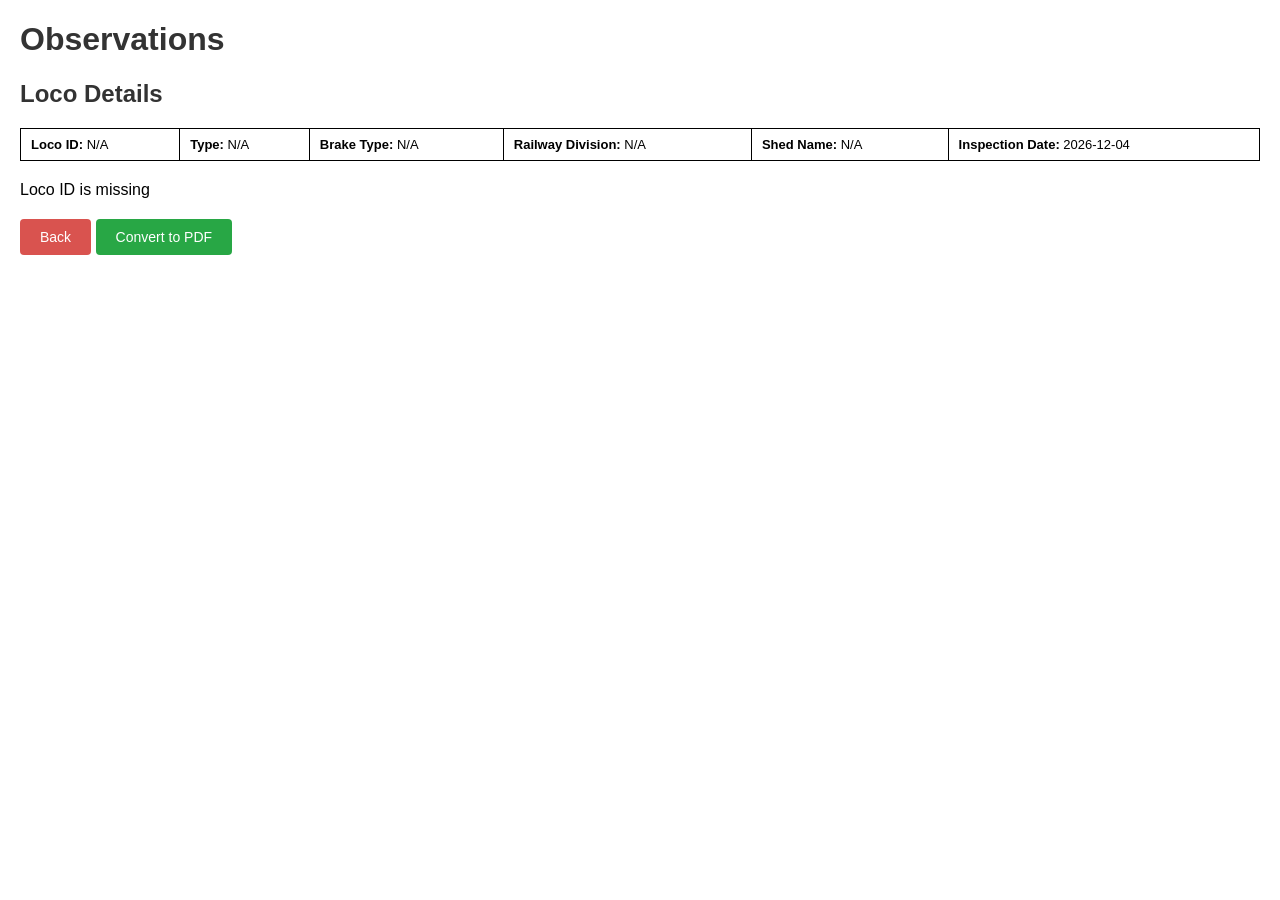
<file: observations_hhp.html>
<!DOCTYPE html>
<html lang="en">

<head>
  <meta charset="UTF-8">
  <meta name="viewport" content="width=device-width, initial-scale=1.0">
  <title>HHP LOCO Observations Report</title>
  <link rel="stylesheet" href="https://cdnjs.cloudflare.com/ajax/libs/font-awesome/6.4.2/css/all.min.css">
  <script src="libs/jquery-3.6.0.min.js"></script>
  <script src="libs/zxing-browser.min.js"></script>
  <script src="libs/jspdf.umd.min.js"></script>
  <script src="libs/jspdf.plugin.autotable.min.js"></script>
  <script>
    function formatDescription(description) {
      let decoded = (description || "")
        .replace(/&lt;/g, "<")
        .replace(/&gt;/g, ">")
        .replace(/&amp;/g, "&")
        .replace(/&quot;/g, '"')
        .replace(/&#039;/g, "'");
      return (
        decoded
          .replace(/<[^>]*>/g, "")
          .trim()
          .replace(/\s+/g, " ")
          .replace(/:+(?=\s*\d)/g, "")
          .replace(/:+$/, "")
          .replace(/ (\d+)$/, " - $1")
      );
    }
  </script>
  <style>
    body {
      font-family: Arial, sans-serif;
      margin: 20px;
      background-color: #fff;
    }

    h1, h2 {
      color: #333;
    }

    .status-green { color: #28a745; }
    .status-red { color: #dc3545; }
    .status-blue { color: #007bff; }
    .status-yellow { color: #ffc107; }

    table {
      width: 100%;
      border-collapse: collapse;
      margin-bottom: 20px;
      background: #fff;
    }

    th, td {
      border: 1px solid #000;
      padding: 8px 10px;
      text-align: left;
      font-size: 13px;
    }

    th {
      background-color: #f8f9fa;
      color: #000;
      font-weight: bold;
    }

    .loco-details table th {
      background-color: #f8f9fa;
    }

    .btn-container {
      margin-top: 20px;
    }

    button, .btn-link {
      padding: 10px 20px;
      font-size: 14px;
      border: none;
      border-radius: 4px;
      cursor: pointer;
      text-decoration: none;
      display: inline-block;
    }

    #back-btn { background-color: #d9534f; color: white; }
    #convert-pdf-btn { background-color: #28a745; color: white; }
    #go-to-report-btn { background-color: #007bff; color: white; margin-left: 10px; }

    .obs-img {
      max-width: 100px;
      max-height: 80px;
      object-fit: cover;
      border: 1px solid #ccc;
    }
  </style>
</head>

<body>
  <h1>Observations</h1>
  <div class="loco-details">
    <h2>Loco Details</h2>
    <table>
      <tr>
        <td><strong>Loco ID:</strong> <span id="loco-id"></span></td>
        <td><strong>Type:</strong> <span id="loco-type"></span></td>
        <td><strong>Brake Type:</strong> <span id="brake-type"></span></td>
        <td><strong>Railway Division:</strong> <span id="railway-division"></span></td>
        <td><strong>Shed Name:</strong> <span id="shed-name"></span></td>
        <td><strong>Inspection Date:</strong> <span id="inspection-date"></span></td>
      </tr>
    </table>
  </div>
  <div id="observations-container"></div>
  <div class="btn-container">
    <button id="back-btn" onclick="window.history.back()">Back</button>
    <button id="convert-pdf-btn" onclick="createNewReport()">Convert to PDF</button>
    <div id="success-message" style="display: none; color: green; margin-top: 10px;">
      PDF successfully created! Click <strong>Go to Report</strong> to view.
    </div>
    <a href="viewHhpReports.php" id="go-to-report-btn" class="btn-link" style="display: none;">Go to HHP Reports</a>
  </div>
 <script>
      const specificOptions = {
    "2.1": ["Present", "Not Present"],
    "2.38,2.39,2.40,2.3": ["Matching", "Not Matching", "Not Installed", "Not Applicable"], "2.2,2.4,2.5,2.6,2.7,2.8,2.9,2.10,2.11,2.12,2.13,2.14,2.15,2.16,2.17,2.18,2.19,2.20,2.21,2.22,2.23,2.24,2.25,2.26,2.27,2.28,2.29,2.30,2.31,2.32,2.33,2.34,2.35,2.36,2.37": ["Matching", "Not Matching", "Not Installed"],
    "3.6": ["Matching", "Not Matching"],
    "8.1,8.2,8.3,8.4,8.5,8.6": ["Yes", "No", "Accepted with Deviation", "No but accepted"],
    "3.3,3.4,3.5,3.5.1,3.5.2,3.12,3.13,6.2,6.4,7.2,9.1-9.6,15.2,15.4,3.12,3.13,5.7,6.10,5.1,5.2,5.3,9.7,5.8,5.7,8.7,8.8,8.9,8.10,8.13.1,8.13.2,8.13.3,8.13.4,15.6,15.7": ["Yes", "No"],
    "3.1,3.8,6.8,10.4,8.11,8.12,14.1": ["Connected", "Not Connected"],
    "1.1,1.2,3.2,6.1": ["Available", "Not Available"],
    "8.14": ["Applied", "Not Applied"],
    "4.2,7.3,3.9,3.14,5.8,6.12,5.9,5.5,8.13,14.7,15.5,16.6,6.5,6.11": ["Routing Done", "Routing Not Done"],
    "4.1,15.6": ["Fixed", "Not Fixed"],
    "6.3,7.1,14.3,15.3,3.7,16.3": ["Torquing done", "Torquing Not done"],
    "10.1-10.3,15.1,3.10": ["Installed", "Not Installed"],
    "15.11,7.4,14.8,15.8,16.10": ["Locked", "Not Locked"],
    "3.11": ["Cable Ties Implemented", "Cables Ties Not Implemented"],
    "12.9,12.7,11.4,11.2,11.1,11.1.1,15.2.1,5.4,17.1,17.2,17.3": ["Yes", "No", "Not Applicable"],
    "12.8": ["Fixed", "Not Fixed", "Not Applicable"],
    "12.6,12.2,12.1,11.7,11.10,15.9,15.9.1,15.9.2,15.9.3,15.9.4,15.9.5,15.9.6,15.9.7,15.9.8,15.9.9,16.1": ["Installed", "Not Installed", "Not Applicable"],
    "12.5,11.6": ["Routing Done", "Routing Not Done", "Not Applicable"],
    "12.4,11.5,13.1,13.4,13.5,13.6,11.8,11.9,11.11,14.5,14.6,16.7,17.4,14.2,6.7": ["Connected", "Not Connected", "Not Applicable"],
    "12.3": ["Matching", "Not Matching", "Not Applicable"],
    "11.3": ["Applied", "Not Applied", "Not Applicable"],
    "13.2,13.3": ["Verified and ok", "Not ok", "Not Applicable"],
    "16.2,16.4,16.5,16.5.1,16.8,16.9,6.6,6.9,6.10":  ["Yes", "No", "Not Applicable"],
    "14.4": ["Welding done","Welding not done"]
  };

    const storedInfo = JSON.parse(sessionStorage.getItem('locoDetails') || sessionStorage.getItem('hhp_locoInfo') || localStorage.getItem('hhp_locoDetails') || localStorage.getItem('locoDetails') || '{}');
    const currentDate = new Date();
    const formattedCurrentDate = `${currentDate.getFullYear()}-${(currentDate.getMonth() + 1).toString().padStart(2, '0')}-${currentDate.getDate().toString().padStart(2, '0')}`;

    const locoIdVal = storedInfo.loco_id || storedInfo.locoID || 'N/A';
    const locoTypeVal = storedInfo.loco_type || storedInfo.locoType || 'N/A';
    const brakeTypeVal = storedInfo.brake_type || storedInfo.brakeType || 'N/A';
    const divisionVal = storedInfo.railway_division || storedInfo.railwayDivision || 'N/A';
    const shedVal = storedInfo.shed_name || storedInfo.shedName || 'N/A';
    const dateVal = storedInfo.inspection_date || storedInfo.inspectionDate || formattedCurrentDate;

    document.getElementById("loco-id").textContent = locoIdVal;
    document.getElementById("loco-type").textContent = locoTypeVal;
    document.getElementById("brake-type").textContent = brakeTypeVal;
    document.getElementById("railway-division").textContent = divisionVal;
    document.getElementById("shed-name").textContent = shedVal;
    document.getElementById("inspection-date").textContent = dateVal;

    async function fetchObservations() {
      let loco_id = locoIdVal;
      if (!loco_id || loco_id === 'N/A') {
        console.error("Loco ID is missing.");
        return { status: 'error', message: 'Loco ID is missing' };
      }
      try {
        let response = await fetch(`fetch_hhp_observations.php?loco_id=${loco_id}`);
        let text = await response.text();
        let data;
        try { data = JSON.parse(text); } catch (e) {}

        if (!data || data.status !== 'success' || !Array.isArray(data.data) || data.data.length === 0) {
          let stdResp = await fetch(`fetch_hhp_observations.php?loco_id=${loco_id}`);
          let stdText = await stdResp.text();
          try { data = JSON.parse(stdText); } catch (e) {}
        }

        if (data && data.status === 'success' && Array.isArray(data.data)) {
          const filteredData = data.data.filter(row => row.observation_status && row.observation_status.trim() !== '' && row.observation_status.trim() !== 'Select');
          data.data = filteredData;
        }
        return data || { status: 'error', message: 'No observations found' };
      } catch (error) {
        console.error("Fetch error:", error);
        return { status: 'error', message: error.message || 'Network error occurred' };
      }
    }

    function createObservationsTable(observations) {
      const table = document.createElement("table");
      table.innerHTML = `
        <thead>
          <tr>
            <th style="text-align: center; width: 60px;">S_no</th>
            <th>Description</th>
            <th style="width: 120px;">Status</th>
            <th>Remarks</th>
            <th style="width: 140px;">Image</th>
          </tr>
        </thead>
        <tbody></tbody>
      `;
      const tbody = table.querySelector("tbody");
      const grouped = {};

      observations.forEach(obs => {
        const section = obs.S_no && typeof obs.S_no === 'string' && obs.S_no.includes('.') ? obs.S_no.split('.')[0] : null;
        if (!section) return;
        if (!grouped[section]) grouped[section] = [];
        grouped[section].push(obs);
      });

      const sectionTitles = {
        "1": "1.0 DOCUMENT VERIFICATION",
        "2": "2.0 VERIFY SERIAL NUMBERS OF EQUIPMENT AS PER IC",
        "3": "3.0 LOCO KAVACH",
        "4": "4.0 EMI FILTER BOX",
        "5": "5.0 RIB & CAB INPUT BOX",
        "6": "6.0 DMI (LP-OCIP)",
        "7": "7.0 RFID PS UNIT",
        "8": "8.0 LOCO ANTENNA AND GPS_GSM ANTENNA",
        "9": "9.0 PNEUMATIC FITTINGS AND EP VALVE, COCKS FIXING",
        "10": "10.0 PRESSURE SENSORS INSTALLATION IN LOCO",
        "11": "11.0 IRU (FAVIELY) UNITS FIXING FOR E70 TYPE LOCO",
        "12": "12.0 PSJB & TPM UNITS FIXING FOR CCB TYPE LOCO",
        "13": "13.0 SIFA VALVE FIXING FOR CCB TYPE LOCO",
        "14": "14.0 PGS AND SPEEDO METER UNITS FIXING",
        "15": "15.0 RFID READER ASSEMBLY",
        "16": "16.0 EARTHING",
        "17": "17.0 RADIO POWER"
      };

      Object.keys(grouped).sort((a, b) => Number(a) - Number(b)).forEach(section => {
        const sectionRows = grouped[section];

        const title = sectionTitles[section] || `SECTION ${section}`;
        const headerTr = document.createElement("tr");
        headerTr.style.background = "#e9ecef";
        headerTr.innerHTML = `
          <td colspan="5" style="font-weight:bold; color: #004085; font-size: 13px; padding: 8px 12px;">
            ${title}
          </td>
        `;
        tbody.appendChild(headerTr);

        sectionRows.forEach(obs => {
          if (!obs.observation_status || obs.observation_status.trim() === '' || obs.observation_status.trim() === 'Select') {
            return;
          }

          let statusText = obs.observation_status || "";
          let heightValue = "";
          let observationContent = obs.observation_text || "";
          if (obs.barcode && String(obs.barcode).trim() !== "") {
            observationContent += " " + String(obs.barcode).trim();
          }

          if (["8.1", "8.2", "8.3", "8.4", "8.5", "8.6"].includes(obs.S_no)) {
            let heightMatch = statusText.match(/\(\s*Height:\s*(\d+)\s*(?:mm)?\s*\)/i);
            if (heightMatch) {
              heightValue = heightMatch[1];
            }
            let match = observationContent.match(/^(.*height shall be\s*(?:<=|≤|&lt;=)\s*\d+(?:mm)?\.?)\s*(?:-?\s*)?(\d+)(?:\s*\.\s*\d+)*$/i);
            if (match) {
              observationContent = match[1].replace(/&lt;=/g, '<=').replace('≤', '<=');
              if (!observationContent.endsWith('.')) {
                observationContent += '.';
              }
              if (!heightValue) heightValue = match[2];
            } else {
              observationContent = observationContent.replace(/&lt;=/g, '<=').replace('≤', '<=');
            }
            observationContent = observationContent.replace(/(height shall be\s*<=\s*\d+(?:mm)?\.?)[\s\.\d-]*$/i, '$1');
          }

          const formattedDescription = formatDescription(observationContent);
          let baseStatusText = statusText.replace(/\s*\(\s*Height:.*?\s*\)/i, '').replace(/\n/g, '').trim();
          let statusClass = 'status-green';

          switch (baseStatusText) {
            case 'Available':
            case 'Present':
            case 'Yes':
            case 'Routing Done':
            case 'Fixed':
            case 'Secured':
            case 'Installed':
            case 'Connected':
            case 'Aligned':
            case 'Torquing done':
            case 'Positioning done':
            case 'Configured':
            case 'Welding done':
            case 'Earthing done':
            case 'Matching':
            case 'Coating done':
            case 'Locked':
            case 'Applied':
            case 'Cable Ties Implemented':
            case 'Metal clamps implemented':
            case 'Not Applicable':
            case 'Verified and ok':
            case 'No but accepted':
            case 'Accepted with Deviation':
              statusClass = 'status-green';
              break;
            case 'Not Available':
            case 'Not Present':
            case 'No':
            case 'Not Applied':
            case 'Routing Not Done':
            case 'Not Fixed':
            case 'Not Secured':
            case 'Not Installed':
            case 'Not Connected':
            case 'Not Aligned':
            case 'Torquing Not done':
            case 'Positioning Not done':
            case 'Not Configured':
            case 'Welding not done':
            case 'Earthing Not done':
            case 'Coating Not done':
            case 'Not Locked':
            case 'Not Matching':
            case 'Cables Ties Not Implemented':
            case 'Metal clamps not implemented':
            case 'Not ok':
              statusClass = 'status-red';
              break;
            default:
              statusClass = 'status-yellow';
          }

          let displayStatusHtml = baseStatusText;
          if (["8.1", "8.2", "8.3", "8.4", "8.5", "8.6"].includes(obs.S_no) && heightValue !== "") {
            displayStatusHtml = `${baseStatusText}<br><span style="font-size: 11px; color: #333; font-weight: normal;">(Height: ${heightValue} mm)</span>`;
          }

          let imgHtml = "No Image";
          let paths = [];
          if (obs.image_paths && Array.isArray(obs.image_paths) && obs.image_paths.length > 0) {
            paths = obs.image_paths;
          } else if (obs.image_path) {
            paths = obs.image_path.split(',');
          }

          if (paths.length > 0) {
            const valid = paths.map(p => (typeof p === 'string' ? p.trim() : '')).filter(p => p !== '');
            if (valid.length > 0) {
              imgHtml = valid.map(p => `<img src="${p}" class="obs-img" alt="Img">`).join(' ');
            }
          }

          const tr = document.createElement("tr");
          tr.innerHTML = `
            <td style="text-align: center;">${obs.S_no || ''}</td>
            <td>${formattedDescription}</td>
            <td style="text-align: center;"><span class="${statusClass}">${displayStatusHtml}</span></td>
            <td>${obs.remarks || ''}</td>
            <td>${imgHtml}</td>
          `;
          tbody.appendChild(tr);
        });
      });

      return table;
    }

    async function renderObservations() {
      const container = document.getElementById("observations-container");
      container.innerHTML = "<p>Loading observations...</p>";
      const result = await fetchObservations();
      
      if (result.status === 'success' && result.data.length > 0) {
        container.innerHTML = "";
        const table = createObservationsTable(result.data);
        container.appendChild(table);
      } else {
        container.innerHTML = `<p>${result.message || 'No observations recorded yet.'}</p>`;
      }
    }

    document.addEventListener("DOMContentLoaded", renderObservations);

    function formatDateString(dateString) {
      if (!dateString || typeof dateString !== 'string') return 'N/A';
      const dateParts = dateString.split('-');
      if (dateParts.length !== 3) return dateString;
      return `${dateParts[0]}-${dateParts[1]}-${dateParts[2]}`;
    }

    function groupObservationsBySection(observations) {
      if (!Array.isArray(observations)) return {};
      const grouped = {};
      observations.forEach(observation => {
        const section = observation.S_no && typeof observation.S_no === 'string' && observation.S_no.includes('.') ? observation.S_no.split('.')[0] : null;
        if (!section) return;
        if (!grouped[section]) grouped[section] = [];
        grouped[section].push(observation);
      });
      return grouped;
    }

    async function getBase64Image(imgUrl) {
      return new Promise((resolve) => {
        if (!imgUrl) return resolve(null);
        const img = new Image();
        img.crossOrigin = "anonymous";
        img.src = imgUrl;
        img.onload = function () {
          const canvas = document.createElement("canvas");
          const maxWidth = 100;
          const maxHeight = 100;
          let width = img.width;
          let height = img.height;
          if (width > height) {
            if (width > maxWidth) {
              height *= maxWidth / width;
              width = maxWidth;
            }
          } else {
            if (height > maxHeight) {
              width *= maxHeight / height;
              height = maxHeight;
            }
          }
          canvas.width = width;
          canvas.height = height;
          const ctx = canvas.getContext("2d");
          ctx.drawImage(img, 0, 0, width, height);
          resolve(canvas.toDataURL("image/jpeg"));
        };
        img.onerror = function () {
          resolve(null);
        };
      });
    }

    
    async function getVersionedFileName(locoId, inspectionDate, completionStatus) {
      try {
        const response = await fetch(`getNextVersion.php?loco_id=${locoId}`);
        const data = await response.json();
        if (data.success) {
          const version = data.version;
          return `${locoId}_${inspectionDate}_Report_${completionStatus}_Version-${version}.pdf`;
        } else {
          return `${locoId}_${inspectionDate}_Report_${completionStatus}_Version-1.pdf`;
        }
      } catch (error) {
        return `${locoId}_${inspectionDate}_Report_${completionStatus}_Version-1.pdf`;
      }
    }

async function createNewReport() {
      const pdfButton = document.getElementById("convert-pdf-btn");
      pdfButton.disabled = true;
      pdfButton.textContent = "Generating...";
      pdfButton.style.opacity = "0.6";
      try {

        const locoId = document.getElementById("loco-id")?.textContent.trim() || "N/A";
        if (!locoId || locoId === "N/A") {
          alert("⚠️ Loco ID not found. Cannot update completed time.");
          return;
        }
        try {
          const response = await fetch('update_hhp_completed_time.php', {
            method: 'POST',
            headers: { 'Content-Type': 'application/x-www-form-urlencoded' },
            body: `loco_id=${encodeURIComponent(locoId)}`
          });
          const result = await response.json();

        } catch (error) {
          console.error("❌ Failed to update completed time:", error);
        }
        const timingsRes = await fetch(`get_hhp_loco_timings.php?loco_id=${encodeURIComponent(locoId)}`);
        const timingsData = await timingsRes.json();
        let startTime = "";
        let completedTime = "";
        let totalTime = "";
        if (timingsData.success) {
          startTime = timingsData.start_time;
          completedTime = timingsData.completed_time;
          const start = new Date(startTime);
          const end = new Date(completedTime);
          if (!isNaN(start.getTime()) && !isNaN(end.getTime())) {
            const ms = end - start;
            const totalSeconds = Math.floor(ms / 1000);
            const hours = Math.floor(totalSeconds / 3600);
            const minutes = Math.floor((totalSeconds % 3600) / 60);
            const seconds = totalSeconds % 60;
            totalTime = `${hours}h ${minutes}m ${seconds}sec`;
          } else {
            console.warn("Invalid start or end time for total time calculation");
          }
        } else {
          console.warn("⚠️ Could not fetch timings:", timingsData.message);
        }
        const observationsData = await fetchObservations();

        const inspectionDate = document.getElementById("inspection-date")?.textContent || "N/A";
        const formattedInspectionDate = formatDateString(inspectionDate);
        const employeeName = localStorage.getItem("employee_name") || "N/A";

        const { jsPDF } = window.jspdf;
        const pdf = new jsPDF();
        const observationsArray = observationsData.data.filter(obs =>
          obs.observation_status && obs.observation_status.trim() !== '' && obs.observation_status.trim() !== 'Select'
        );

        const imagePromises = observationsArray.map(async (obs) => {
          const imageList = [];
          if (obs.image_paths && Array.isArray(obs.image_paths) && obs.image_paths.length > 0) {
            for (const path of obs.image_paths) {

              const base64 = await getBase64Image(path);
              if (base64) {

                imageList.push(base64);
              } else {
                console.warn(`⚠️ Failed to convert image to base64: ${path}`);
              }
            }
          }
          return { S_no: obs.S_no, images: imageList };
        });

        const imageDataArray = await Promise.all(imagePromises);

        const imageData = {};
        imageDataArray.forEach(entry => {
          imageData[entry.S_no] = entry.images;
        });

        const logoPath = 'hbl_logo.jpg';
        const logoBase64 = await getBase64Image(logoPath);
        const pageHeight = pdf.internal.pageSize.height;
        const footerHeight = 15;
        const bottomMargin = 20;
        let finalY = 10;

        if (logoBase64) {
          const logoWidth = 30;
          const logoHeight = 20;
          const pageWidth = pdf.internal.pageSize.width;
          const xPosition = pageWidth - logoWidth - 10;
          pdf.addImage(logoBase64, 'JPEG', xPosition, finalY, logoWidth, logoHeight);
        }
        pdf.setFont("helvetica", "bold");
        pdf.setFontSize(14);
        pdf.text("HBL Engineering Limited", pdf.internal.pageSize.width / 2, finalY + 5, { align: "center" });
        pdf.setFont("helvetica", "normal");
        pdf.setFontSize(12);
        pdf.text("Electronics Group", pdf.internal.pageSize.width / 2, finalY + 12, { align: "center" });
        pdf.setFont("helvetica", "bold");
        pdf.text("In-Process QC CheckList for Onboard Kavach Installation", pdf.internal.pageSize.width / 2, finalY + 20, { align: "center" });
        pdf.setFont("helvetica", "normal");
        pdf.text(`QC Engineer Name: ${employeeName}`, 10, finalY + 26);
        pdf.text("v1.1", pdf.internal.pageSize.width - 10, finalY + 26, { align: "right" });
        pdf.line(10, finalY + 28, pdf.internal.pageSize.width - 10, finalY + 28);
        finalY += 30;

        const locoDetailsRow = [
          document.getElementById("loco-id")?.textContent || "N/A",
          document.getElementById("loco-type")?.textContent || "N/A",
          document.getElementById("brake-type")?.textContent || "N/A",
          document.getElementById("railway-division")?.textContent || "N/A",
          document.getElementById("shed-name")?.textContent || "N/A",
          document.getElementById("inspection-date")?.textContent || "N/A"
        ];
        pdf.autoTable({
          head: [["Loco ID", "Loco Type", "Brake Type", "Railway Division", "Shed Name", "Inspection Date"]],
          body: [locoDetailsRow],
          startY: finalY,
          margin: { right: 10 },
          theme: "grid",
          styles: {
            fontSize: 10,
            cellPadding: 2,
            overflow: 'linebreak',
            lineWidth: 0.1,
            lineColor: [0, 0, 0],
            halign: 'center',
            valign: 'middle'
          },
          headStyles: {
            textColor: [255, 255, 255],
            fillColor: [0, 102, 204],
            lineWidth: 0.5,
            lineColor: [0, 0, 0]
          },
          bodyStyles: {
            lineWidth: 0.5,
            lineColor: [0, 0, 0],
            valign: 'middle',
            textColor: [0, 0, 0]
          },
          columnStyles: {
            0: { cellWidth: 31 },
            1: { cellWidth: 31 },
            2: { cellWidth: 31 },
            3: { cellWidth: 31 },
            4: { cellWidth: 31 },
            5: { cellWidth: 30 }
          }
        });
        finalY = pdf.lastAutoTable.finalY + 10;

        if (finalY > pageHeight - footerHeight - bottomMargin - 40) {
          pdf.addPage();
          finalY = 10;
        }

        const totalPointsFixed = 183;
        const closedPoints = observationsArray.filter(obs => {
          let baseStatus = obs.observation_status ? obs.observation_status.replace(/\s*\(\s*Height:.*?\s*\)/i, '').replace(/\n/g, '').trim() : "";
          return ["Available", "Present", "Yes", "Routing Done", "Fixed", "Secured", "Installed", "Connected", "Aligned", "Torquing done", "Positioning done", "Configured", "Welding done", "Earthing done", "Matching", "Not Applicable", "Coating done", "Applied", "Cables Connected", "Metal clamps implemented", "Locked", "Verified and ok", "No but accepted", "No But Accepted", "Accepted with Deviation", "Accepted with deviation"].includes(baseStatus);
        }).length;
        const openPoints = totalPointsFixed - closedPoints;




        const completionStatus = (openPoints === 0) ? "Completed" : "NotCompleted";


        const fileName = await getVersionedFileName(locoId, formattedInspectionDate, completionStatus);
        if (!fileName) {
          alert("File name is required to save the report.");
          return;
        }
        pdf.autoTable({
          startY: finalY,
          head: [["Total Points", "Closed Points", "Open Points"]],
          body: [[totalPointsFixed, closedPoints, openPoints]],
          margin: { right: 10 },
          theme: "grid",
          styles: {
            fontSize: 10,
            cellPadding: 2,
            overflow: 'linebreak',
            lineWidth: 0.1,
            lineColor: [0, 0, 0],
            halign: 'center',
            valign: 'middle'
          },
          headStyles: {
            textColor: [255, 255, 255],
            fillColor: [0, 102, 204],
            lineWidth: 0.5,
            lineColor: [0, 0, 0]
          },
          bodyStyles: {
            lineWidth: 0.5,
            lineColor: [0, 0, 0],
            valign: 'middle',
            textColor: [0, 0, 0]
          },
          columnStyles: {
            0: { cellWidth: 61 },
            1: { cellWidth: 62 },
            2: { cellWidth: 62 }
          }
        });
        finalY = pdf.lastAutoTable.finalY + 10;

        pdf.autoTable({
          startY: finalY,
          head: [["Start Date & Time", "Completed Date & Time", "Total Time"]],
          body: [[startTime, completedTime, totalTime]],
          margin: { right: 10 },
          theme: "grid",
          styles: {
            fontSize: 10,
            cellPadding: 2,
            overflow: 'linebreak',
            lineWidth: 0.1,
            lineColor: [0, 0, 0],
            halign: 'center',
            valign: 'middle'
          },
          headStyles: {
            textColor: [255, 255, 255],
            fillColor: [0, 102, 204],
            lineWidth: 0.5,
            lineColor: [0, 0, 0]
          },
          bodyStyles: {
            lineWidth: 0.5,
            lineColor: [0, 0, 0],
            valign: 'middle',
            textColor: [0, 0, 0]
          },
          columnStyles: {
            0: { cellWidth: 61 },
            1: { cellWidth: 62 },
            2: { cellWidth: 62 }
          }
        });
        finalY = pdf.lastAutoTable.finalY + 10;

        pdf.autoTable({
          startY: finalY,
          head: [],
          body: [["", "", ""]],
          margin: { right: 10 },
          theme: "grid",
          styles: {
            fontSize: 10,
            cellPadding: 2,
            overflow: 'linebreak',
            lineWidth: 0.1,
            lineColor: [0, 0, 0],
            halign: 'center',
            valign: 'middle'
          },
          columnStyles: {
            0: { cellWidth: 61 },
            1: { cellWidth: 62 },
            2: { cellWidth: 62 }
          },
          bodyStyles: {
            lineWidth: 0.5,
            lineColor: [0, 0, 0],
            valign: 'middle',
            textColor: [0, 0, 0]
          },
          didDrawCell: function (data) {
            if (data.row.section === 'body') {
              const { column, cell } = data;
              if (column.index === 0) {
                pdf.setFont("helvetica", "bold");
                pdf.setFontSize(10);
                pdf.text("Completion Status", cell.x + 5, cell.y + cell.height / 2 + 3);
              }
              const boxSize = 6;
              const imgSize = 5;
              const offsetY = cell.height / 2 - boxSize / 2;
              if (column.index === 1) {
                const boxX = cell.x + 10;
                const boxY = cell.y + offsetY;
                pdf.setLineWidth(0.5);
                pdf.rect(boxX, boxY, boxSize, boxSize);
                if (openPoints === 0) {
                  pdf.addImage("tick.png", "PNG", boxX + 0.5, boxY + 0.5, imgSize, imgSize);
                }
                pdf.setFont("helvetica", "normal");
                pdf.setFontSize(10);
                pdf.text("Completed", boxX + boxSize + 6, boxY + boxSize - 1);
              }
              if (column.index === 2) {
                const boxX = cell.x + 10;
                const boxY = cell.y + offsetY;
                pdf.setLineWidth(0.5);
                pdf.rect(boxX, boxY, boxSize, boxSize);
                if (openPoints !== 0) {
                  pdf.addImage("cross.png", "PNG", boxX + 0.5, boxY + 0.5, imgSize, imgSize);
                }
                pdf.setFont("helvetica", "normal");
                pdf.setFontSize(10);
                pdf.text("Not Completed", boxX + boxSize + 6, boxY + boxSize - 1);
              }
            }
          }
        });
        finalY = pdf.lastAutoTable.finalY + 10;

        function calculateRowHeight(row, sectionId) {
          const imagesCount = imageData[row.S_no]?.length || 0;
          const baseHeight = Math.max(30, imagesCount * 28);
          const cellPadding = 2 * 2;
          const lineWidth = 0.1 * 2;
          const textHeight = 10;
          const totalHeight = baseHeight + cellPadding + lineWidth + textHeight;

          return totalHeight;
        }

        function getFittingRows(rows, availableHeight, sectionId, forceFirstOne = false) {
          const headHeight = 10 + (2 * 2) + (0.5 * 2);
          let totalHeight = headHeight;
          const fittingRows = [];

          for (let i = 0; i < rows.length; i++) {
            const rowHeight = calculateRowHeight(rows[i], sectionId);
            if (totalHeight + rowHeight <= availableHeight || (forceFirstOne && i === 0 && sectionId === "2")) {
              fittingRows.push(rows[i]);
              totalHeight += rowHeight;
            } else {
              break;
            }
            if (!forceFirstOne && fittingRows.length >= 1) break;
          }

          return fittingRows;
        }

        const groupedObservations = groupObservationsBySection(observationsData.data);

        for (let sectionId in groupedObservations) {
          const sectionObservations = groupedObservations[sectionId];
          const parseDate = s => {
            if (!s || typeof s !== 'string') return null;
            const [datePart, timePart] = s.split(" ");
            if (!datePart || !timePart) return null;
            const date = new Date(`${datePart}T${timePart}`);
            return isNaN(date.getTime()) ? null : date;
          };
          let sectionStartTime = "-", sectionCompletedTime = "-", sectionTotalTime = "-";
          let sectionStartObj = null, sectionCompletedObj = null;
          if (sectionId !== "1" && sectionId !== "2") {
            const createdTimes = sectionObservations.map(obs => parseDate(obs.created_at)).filter(Boolean);
            const updatedTimes = sectionObservations.map(obs => parseDate(obs.updated_at)).filter(Boolean);
            if (createdTimes.length > 0) {
              sectionStartObj = new Date(Math.min(...createdTimes));
              sectionStartTime = sectionStartObj.toLocaleString();
            }
            if (updatedTimes.length > 0) {
              sectionCompletedObj = new Date(Math.max(...updatedTimes));
              sectionCompletedTime = sectionCompletedObj.toLocaleString();
            } else if (createdTimes.length > 0) {
              sectionCompletedObj = new Date(Math.max(...createdTimes));
              sectionCompletedTime = sectionCompletedObj.toLocaleString();
            }
            if (sectionStartObj && sectionCompletedObj) {
              const ms = sectionCompletedObj - sectionStartObj;
              const totalSeconds = Math.floor(ms / 1000);
              const hours = Math.floor(totalSeconds / 3600);
              const minutes = Math.floor((totalSeconds % 3600) / 60);
              const seconds = totalSeconds % 60;
              sectionTotalTime = `${hours}h ${minutes}m ${seconds}sec`;
            }
          }
          const sectionCaptions = {
            1: "1.0 DOCUMENT VERIFICATION",
            2: "2.0 VERIFY SERIAL NUMBERS OF EQUIPMENT AS PER IC",
            3: "3.0 LOCO KAVACH",
            4: "4.0 EMI FILTER BOX",
            5: "5.0 RIB & CAB INPUT BOX",
            6: "6.0 DMI (LP-OCIP)",
            7: "7.0 RFID PS UNIT",
            8: "8.0 LOCO ANTENNA AND GPS_GSM ANTENNA",
            9: "9.0 PNEUMATIC FITTINGS AND EP VALVE COCKS FIXING",
            10: "10.0 PRESSURE SENSORS INSTALLATION IN LOCO",
            11: "11.0 IRU (FAVIELY) UNITS FIXING FOR E70 TYPE LOCO",
            12: "12.0 PSJB, TPM UNITS FIXING FOR CCB TYPE LOCO",
            13: "13.0 IRAB (INDIAN RAILWAY AIR-BREAK)",
            14: "14.0 SPEEDO METER UNITS",
            15: "15.0 PG SENSOR AND SPEEDO METER UNITS",
            16: "16.0 RFID READER ASSEMBLY",
            17: "17.0 AUTO HORN INSTALLATION"
          };
          const sectionCaption = sectionCaptions[sectionId] || `Observations for Section ${sectionId}`;
          const sectionHeaderHeight = 8;

          pdf.setFont("helvetica", "bold")
            .setFontSize(12)
            .setTextColor(0, 0, 255)
            .text(sectionCaption, 10, finalY);
          finalY += sectionHeaderHeight;

          const imageData = {};
          for (const obs of sectionObservations) {
            imageData[obs.S_no] = [];
            if (obs.image_paths && Array.isArray(obs.image_paths) && obs.image_paths.length > 0) {
              for (const imgPath of obs.image_paths) {
                const base64 = await getBase64Image(imgPath);
                if (base64) {
                  imageData[obs.S_no].push(base64);
                }
              }
            }
          }
          const rows = sectionObservations.map(obs => {
            const imagesCount = imageData[obs.S_no]?.length || 0;
            const calculatedHeight = Math.max(30, imagesCount * 28);

            let statusText = obs.observation_status || "";
            let heightValue = "";
            let observationContent = obs.observation_text || "";
            if (obs.barcode && String(obs.barcode).trim() !== "") {
              observationContent += " " + String(obs.barcode).trim();
            }
            if (["8.1", "8.2", "8.3", "8.4", "8.5", "8.6"].includes(obs.S_no)) {
              let heightMatch = statusText.match(/\(Height:\s*(\d+)\s*(?:mm)?\)/i);
              if (heightMatch) {
                heightValue = heightMatch[1];
              }

              const match = observationContent.match(/^(.*height shall be\s*(?:<=|≤|&lt;=)\s*\d+(?:mm)?\.?)\s*(?:-?\s*)?(\d+)(?:\s*\.\s*\d+)*$/i);
              if (match) {
                observationContent = match[1].replace(/&lt;=/g, '<=').replace('≤', '<=');
                if (!observationContent.endsWith('.')) {
                  observationContent += '.';
                }
                if (!heightValue) heightValue = match[2];
              } else {
                observationContent = observationContent.replace(/&lt;=/g, '<=').replace('≤', '<=');
              }
              observationContent = observationContent.replace(/(height shall be\s*<=\s*\d+(?:mm)?\.?)[\s\.\d-]*$/i, '$1');
            }

            if (["8.1", "8.2", "8.3", "8.4", "8.5", "8.6"].includes(obs.S_no) && heightValue !== "") {
              let baseStatusText = statusText.replace(/\s*\(\s*Height:.*?\s*\)/i, '').trim();
              statusText = `${baseStatusText}\n(Height: ${heightValue} mm)`;
            }

            return {
              S_no: obs.S_no,
              Description: formatDescription(observationContent),
              Status: statusText,
              Remarks: obs.remarks,
              imageBase64: imageData[obs.S_no][0] || "",
              calculatedHeight
            };
          });
          let availableHeight = pageHeight - finalY - footerHeight - bottomMargin;
          if (availableHeight < sectionHeaderHeight + bottomMargin + 30) {
            pdf.addPage();
            finalY = 10;
            availableHeight = pageHeight - finalY - footerHeight - bottomMargin;
          }
          pdf.autoTable({
            startY: finalY,
            margin: { right: 10 },
            head: [["S.No", "Description", "Status", "Remarks", ...(sectionId === "1" ? [] : ["Image"])]],
            body: rows.map(r => [
              r.S_no,
              r.Description,
              r.Status,
              r.Remarks,
              ...(sectionId === "1" ? [] : [{ content: "", raw: r.imageBase64, styles: { minCellHeight: r.calculatedHeight } }])
            ]),
            theme: "grid",
            showHead: 'everyPage',
            rowPageBreak: "avoid",
            styles: {
              fontSize: 10,
              cellPadding: 2,
              overflow: 'linebreak',
              lineWidth: 0.1,
              lineColor: [0, 0, 0],
              halign: 'center',
              valign: 'middle'
            },
            headStyles: {
              textColor: [255, 255, 255],
              fillColor: [0, 102, 204],
              lineWidth: 0.5,
              lineColor: [0, 0, 0]
            },
            bodyStyles: {
              lineWidth: 0.5,
              lineColor: [0, 0, 0],
              valign: 'middle',
              textColor: [0, 0, 0]
            },
            columnStyles: {
              0: { cellWidth: sectionId === "1" ? 25 : 22, halign: 'center' }, // S.No centered
              1: { cellWidth: sectionId === "1" ? 65 : 56, halign: 'left' }, // Description
              2: { cellWidth: sectionId === "1" ? 30 : 26, halign: 'left' }, // Status
              3: { cellWidth: sectionId === "1" ? 65 : 56, halign: 'left' }, // Remarks
              4: { cellWidth: sectionId === "1" ? 0 : 25, halign: 'right' } // Image
            },
            didParseCell: function (data) {
              if (data.row.section === 'body' && data.column.index === 2) {
                const statusText = String(data.cell.raw).trim();
                const baseStatusText = statusText.replace(/\s*\(\s*Height:.*?\s*\)/i, "").replace(/\n/g, "").trim();
                const s_no = String(data.row.raw[0]);
                function matchesSno(sno, pattern) {
                  return pattern.split(',').some(part => {
                    if (part.includes('-')) {
                      const [start, end] = part.split('-').map(p => parseFloat(p));
                      const num = parseFloat(sno);
                      return !isNaN(num) && num >= start && num <= end;
                    }
                    return sno === part.trim();
                  });
                }
                let textColor = [0, 0, 0];
                for (const key in specificOptions) {
                  if (matchesSno(s_no, key)) {
                    const values = specificOptions[key];
                    if (values.map(v => v.toLowerCase()).includes(baseStatusText.toLowerCase())) {
                      if (baseStatusText.toLowerCase().includes("no but accepted") || baseStatusText.toLowerCase().includes("accepted with deviation")) {
                        textColor = [0, 128, 0];
                      } else if (baseStatusText.toLowerCase().includes("not applicable") || baseStatusText.includes("NA")) {
                        textColor = [128, 128, 128];
                      } else if (baseStatusText.includes("Not") || baseStatusText.includes("No")) {
                        textColor = [255, 0, 0];
                      } else {
                        textColor = [0, 128, 0];
                      }
                    }
                  }
                }
                data.cell.styles.textColor = textColor;
              }
            },
            didDrawCell: function (data) {
              try {
                if (data.row.section === 'body' && data.column.index === 4) {
                  const row = rows[data.row.index];
                  if (!row || !row.S_no) {
                    console.warn(`No valid row or S_no at index ${data.row.index}`);
                    return;
                  }
                  const S_no = row.S_no;
                  const images = Array.isArray(imageData[S_no]) ? imageData[S_no] : [];
                  if (images.length === 0) {

                    return;
                  }
                  const imgX = data.cell.x + 2;
                  let imgY = data.cell.y + 2;
                  const maxWidth = data.cell.width - 4;
                  const maxCellHeight = Math.max(10, data.cell.height - 4);
                  const individualHeight = Math.min(25, maxCellHeight / images.length - 2);
                  for (const base64 of images) {
                    if (typeof base64 === 'string' && base64.startsWith('data:image/jpeg;base64,')) {
                      pdf.addImage(base64, 'JPEG', imgX, imgY, maxWidth, individualHeight);
                      imgY += individualHeight + 2;
                    } else {
                      console.warn(`Invalid base64 image for S_no: ${S_no}`);
                    }
                  }
                }
              } catch (error) {
                console.error("🚨 Error in didDrawCell function:", error.message, error.stack);
              }
            },
            didCalculateCellHeight: function (data) {
              if (data.row.section === 'body' && data.column.index === 4) {
                const images = Array.isArray(imageData[data.row.raw[0]]) ? imageData[data.row.raw[0]] : [];
                if (images.length === 0) return;
                const imageHeight = 25;
                const spacing = 2;
                const padding = 6;
                const totalImageHeight = (imageHeight + spacing) * images.length - spacing;
                const requiredHeight = totalImageHeight + padding;
                if (requiredHeight > data.cell.height) {
                  data.cell.height = requiredHeight;
                }
              }
            }
          });
          finalY = pdf.lastAutoTable.finalY + 10;
          if (finalY > pageHeight - footerHeight - bottomMargin) {
            pdf.addPage();
            finalY = 10;
          }
        }
        const totalPages = pdf.internal.getNumberOfPages();
        pdf.setPage(totalPages);
        const tableEndY = pdf.lastAutoTable.finalY || (pdf.internal.pageSize.height / 2);
        const noteY = tableEndY + 10;
        pdf.setFont("helvetica", "bold").setFontSize(12);
        pdf.text(
          "Note : This QC report is generated by the system and does not need a physical signature.",
          pdf.internal.pageSize.width / 2,
          noteY,
          { align: "center" }
        );
        const totalPagesFinal = pdf.internal.getNumberOfPages();
        for (let i = 1; i <= totalPagesFinal; i++) {
          pdf.setPage(i)
            .setFont("helvetica", "normal")
            .setFontSize(10);
          pdf.text("EG-IC-FT-34 Rev3", 10, pdf.internal.pageSize.height - 10);
          pdf.text(
            `Page ${i} of ${totalPagesFinal}`,
            pdf.internal.pageSize.width - 10,
            pdf.internal.pageSize.height - 10,
            { align: "right" }
          );
        }
        const pdfBlob = pdf.output('blob');
        await uploadPDF(pdfBlob, fileName);
      } finally {
        pdfButton.disabled = false;
        pdfButton.textContent = "Convert to PDF";
        pdfButton.style.opacity = "1";
      }
    }

    async function getVersionedFileName(locoId, inspectionDate, completionStatus) {
      try {
        const response = await fetch(`getNextVersion.php?loco_id=${locoId}`);
        const data = await response.json();
        if (data.success) {
          const version = data.version;
          return `${locoId}_${inspectionDate}_Report_${completionStatus}_Version-${version}.pdf`;
        } else {
          alert('Error fetching version: ' + data.message);
          return null;
        }
      } catch (error) {
        console.error('Error fetching version:', error);
        alert('Error fetching version');
        return null;
      }
    }

    async function getBase64Image(imgUrl) {
      return new Promise((resolve, reject) => {
        const img = new Image();
        img.crossOrigin = "anonymous";
        img.src = imgUrl;
        img.onload = function () {
          const canvas = document.createElement("canvas");
          const maxWidth = 100;
          const maxHeight = 100;
          let width = img.width;
          let height = img.height;
          if (width > height) {
            if (width > maxWidth) {
              height *= maxWidth / width;
              width = maxWidth;
            }
          } else {
            if (height > maxHeight) {
              width *= maxHeight / height;
              height = maxHeight;
            }
          }
          const scale = 6;
          canvas.width = width * scale;
          canvas.height = height * scale;
          const ctx = canvas.getContext("2d");
          ctx.scale(scale, scale);
          ctx.drawImage(img, 0, 0, width, height);
          const base64 = canvas.toDataURL("image/jpeg", 1.0);
          resolve(base64);
        };
        img.onerror = function (error) {
          console.error("Error loading image:", imgUrl, error);
          resolve(null);
        };
      });
    }

    async function fetchReports() {
      const username = localStorage.getItem("user_id");
      if (!username) {
        alert("User ID not found. Cannot fetch reports.");
        return;
      }
      try {
        const response = await fetch(`fetchReports.php?user_id=${username}`);
        const text = await response.text();

        const data = JSON.parse(text);
        if (data.success) {
          console.log("Reports:", data.reports);
          displayReports(data.reports);
        } else {
          alert("Error: " + data.message);
        }
      } catch (error) {
        console.error("Error fetching reports:", error);
        alert("An error occurred while fetching reports.");
      }
    }

    function displayReports(reports) {
      const reportContainer = document.getElementById("reportList");
      if (!reportContainer) {
        console.error("Element with ID 'reportList' not found!");
        return;
      }
      reportContainer.innerHTML = "";
      if (reports.length === 0) {
        reportContainer.innerHTML = "<p>No reports available.</p>";
        return;
      }
      reports.forEach(report => {
        const reportItem = document.createElement("div");
        reportItem.innerHTML = `
          <p><strong>Uploaded By:</strong> ${report.user_id}</p>
          <p><strong>File:</strong> <a href="/Uploads/reports/${report.file_name}" target="_blank">${report.file_name}</a></p>
          <p><strong>Uploaded On:</strong> ${report.upload_date}</p>
          <hr>
        `;
        reportContainer.appendChild(reportItem);
      });
    }

    document.addEventListener("DOMContentLoaded", fetchReports);
    
async function uploadPDF(pdfBlob, fileName) {
      const formData = new FormData();
      let cleanFileName = fileName.trim();
      if (!cleanFileName.toLowerCase().endsWith(".pdf")) {
        cleanFileName += ".pdf";
      }
      formData.append('file', pdfBlob, cleanFileName);
      const userId = localStorage.getItem("user_id");
      if (userId) {
        formData.append('user_id', userId);
      } else {
        alert("User ID is missing. Cannot upload report.");
        return;
      }
      const response = await fetch('uploadHhpReport.php', { method: 'POST', body: formData });
      const data = await response.json();
      if (data.success) {
        alert(data.message);
        const successMessage = document.getElementById("success-message");
        const goToReportBtn = document.getElementById("go-to-report-btn");
        if (successMessage && goToReportBtn) {
          successMessage.style.display = "block";
          goToReportBtn.style.display = "inline-block";
        }
      } else {
        alert("Error uploading report: " + data.message);
      }
    }

    renderObservations();
  
  </script>
</body>
</html>
</file>
